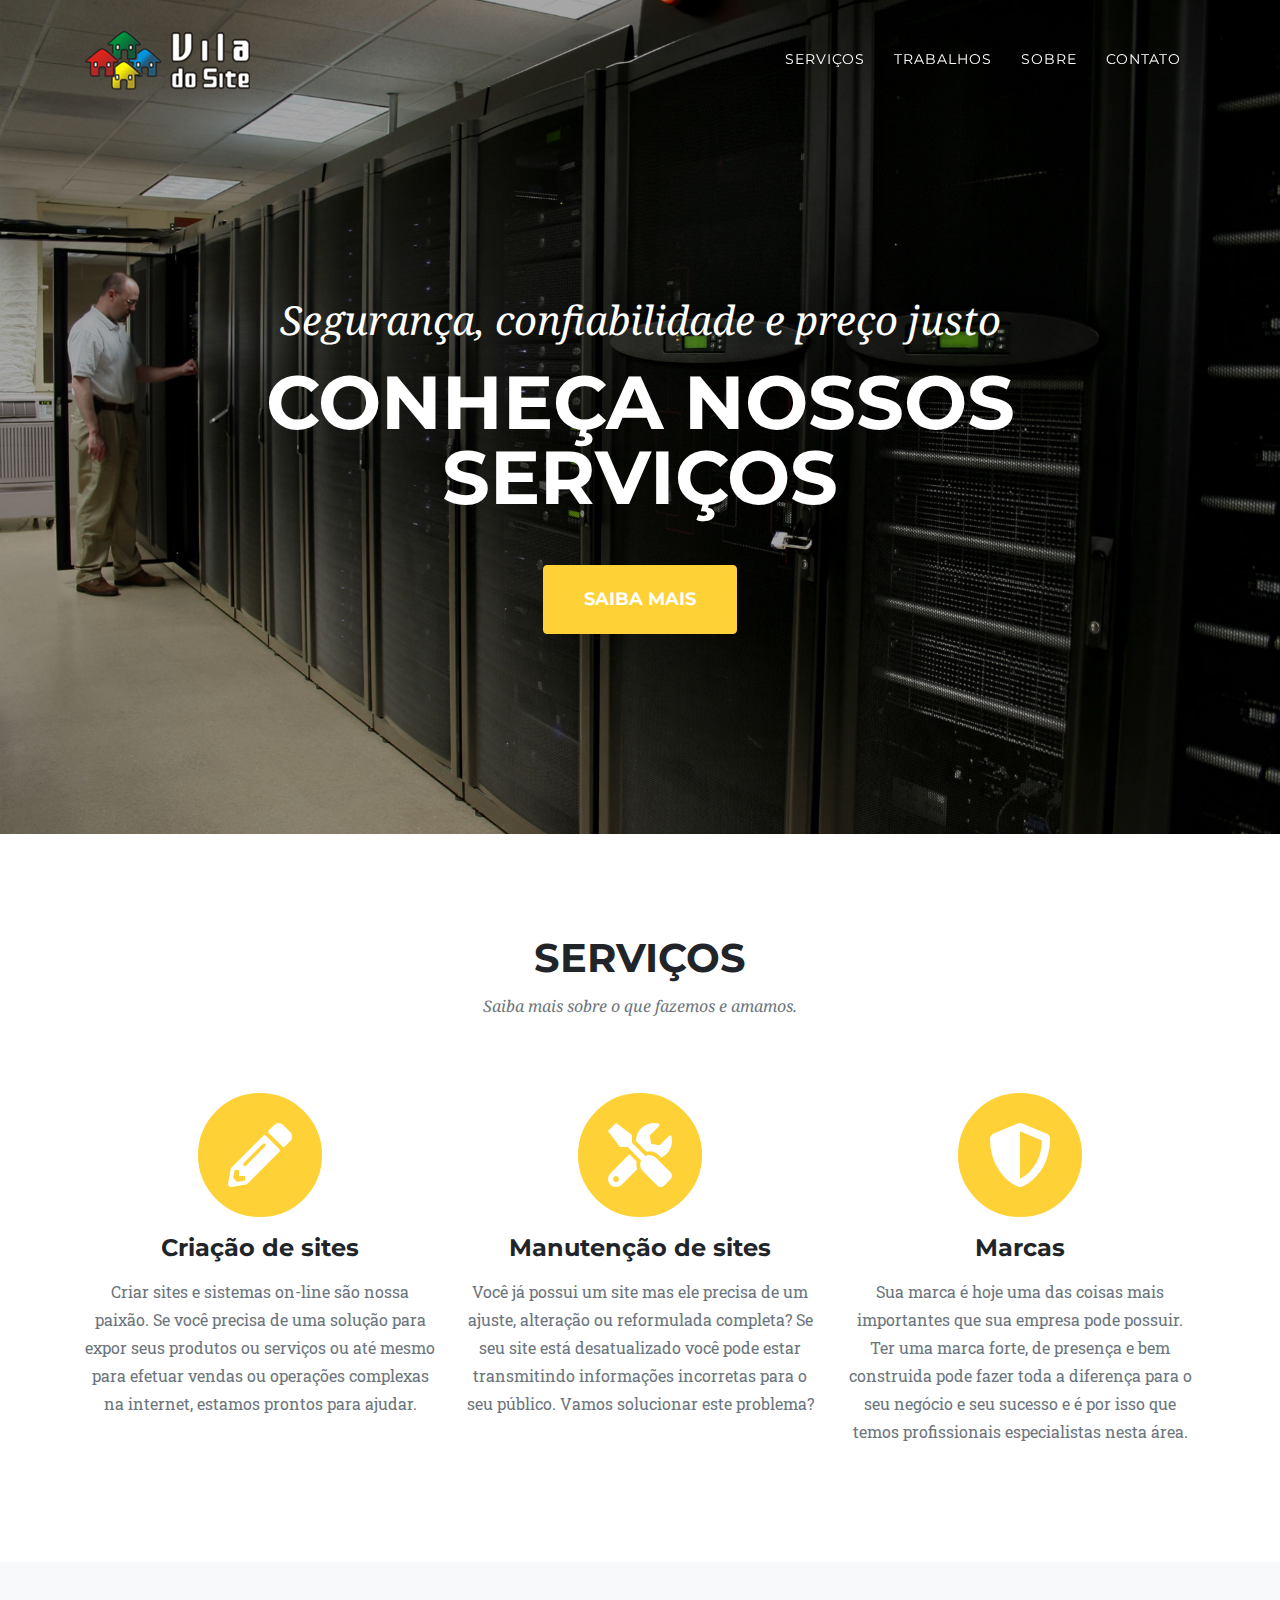
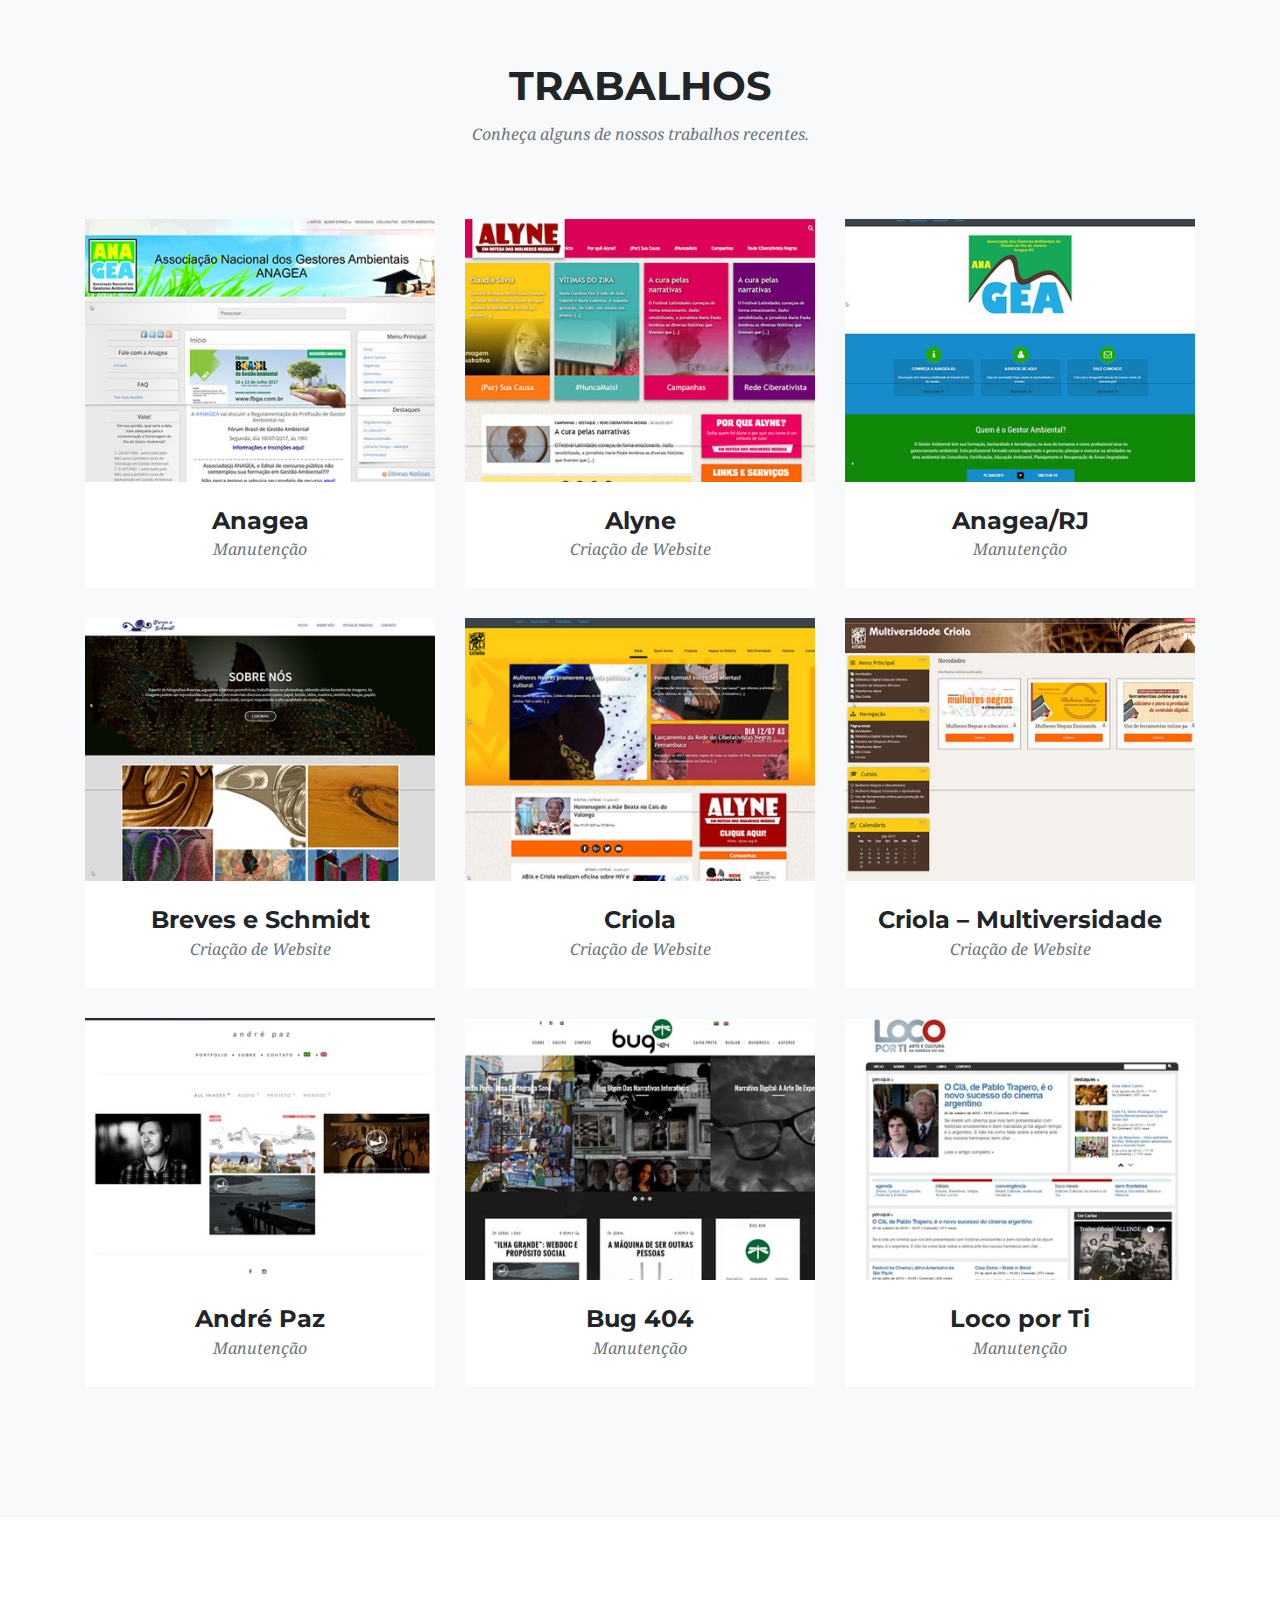
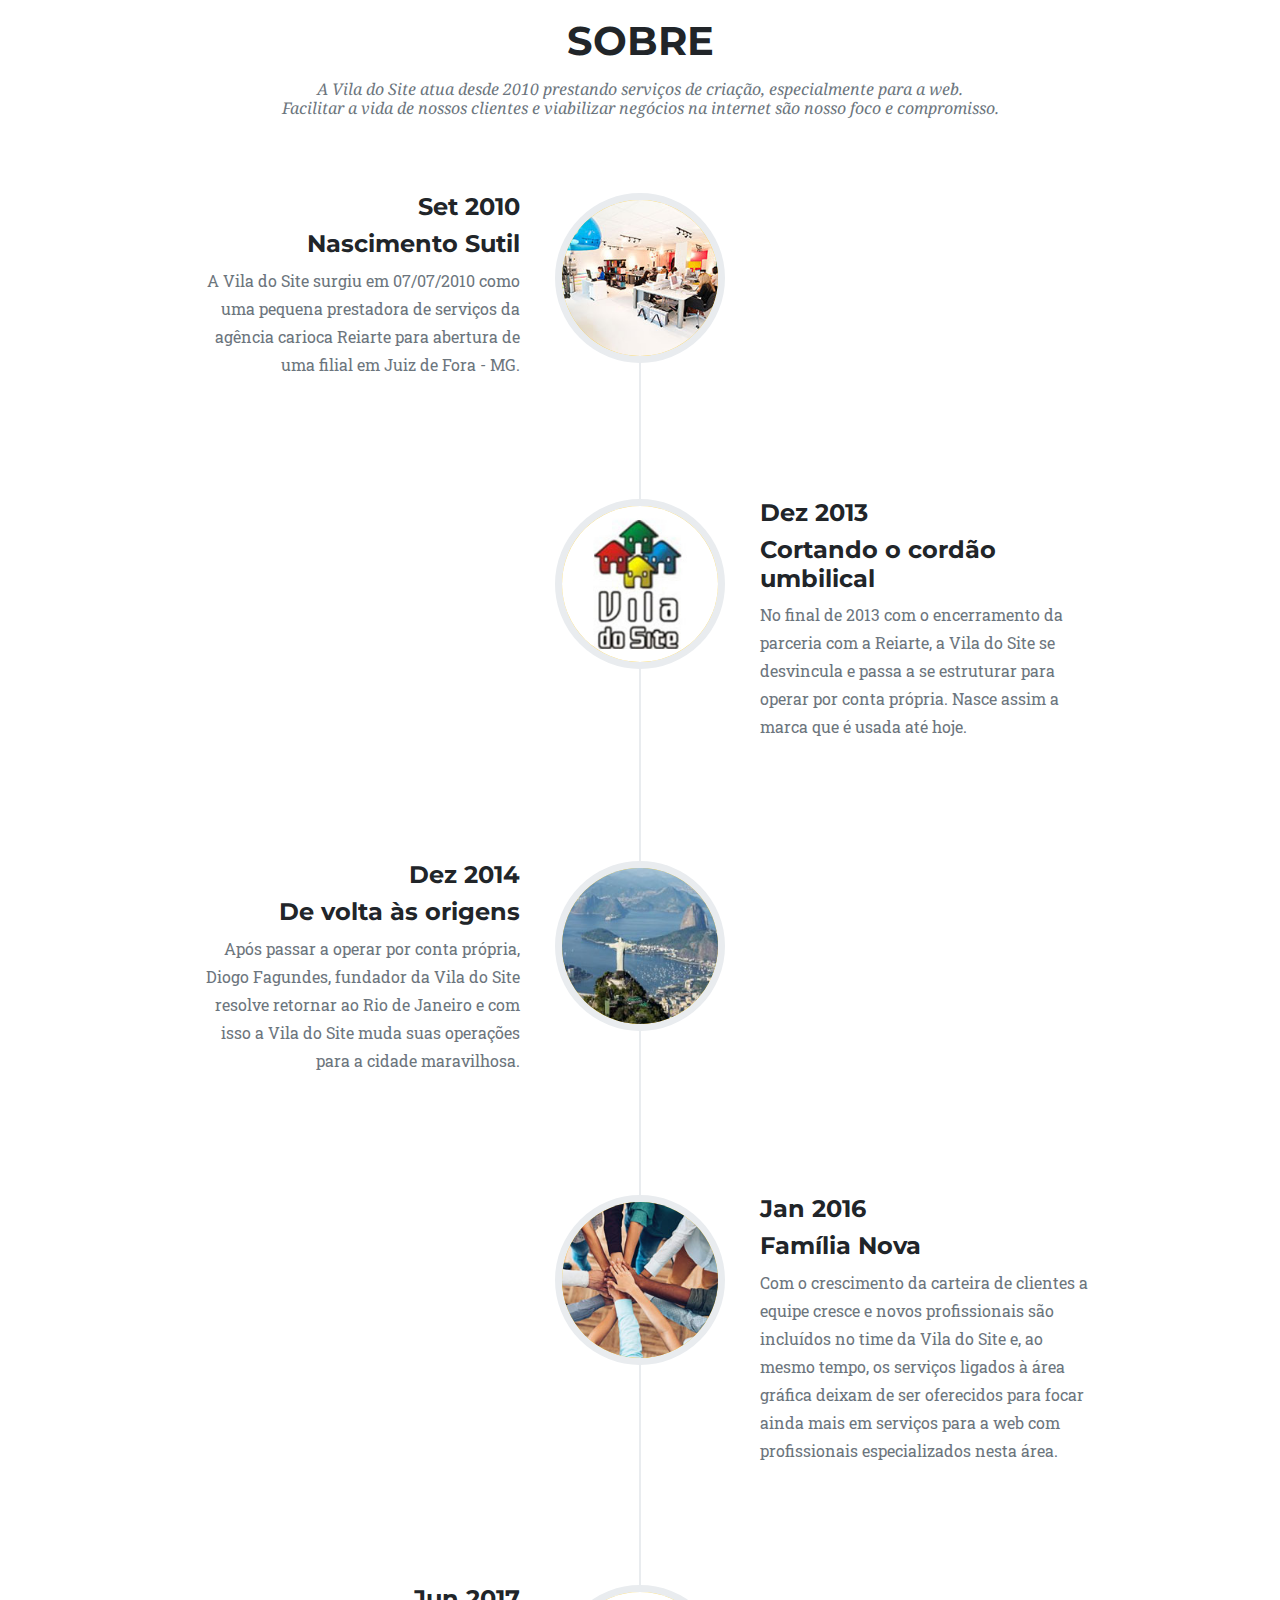
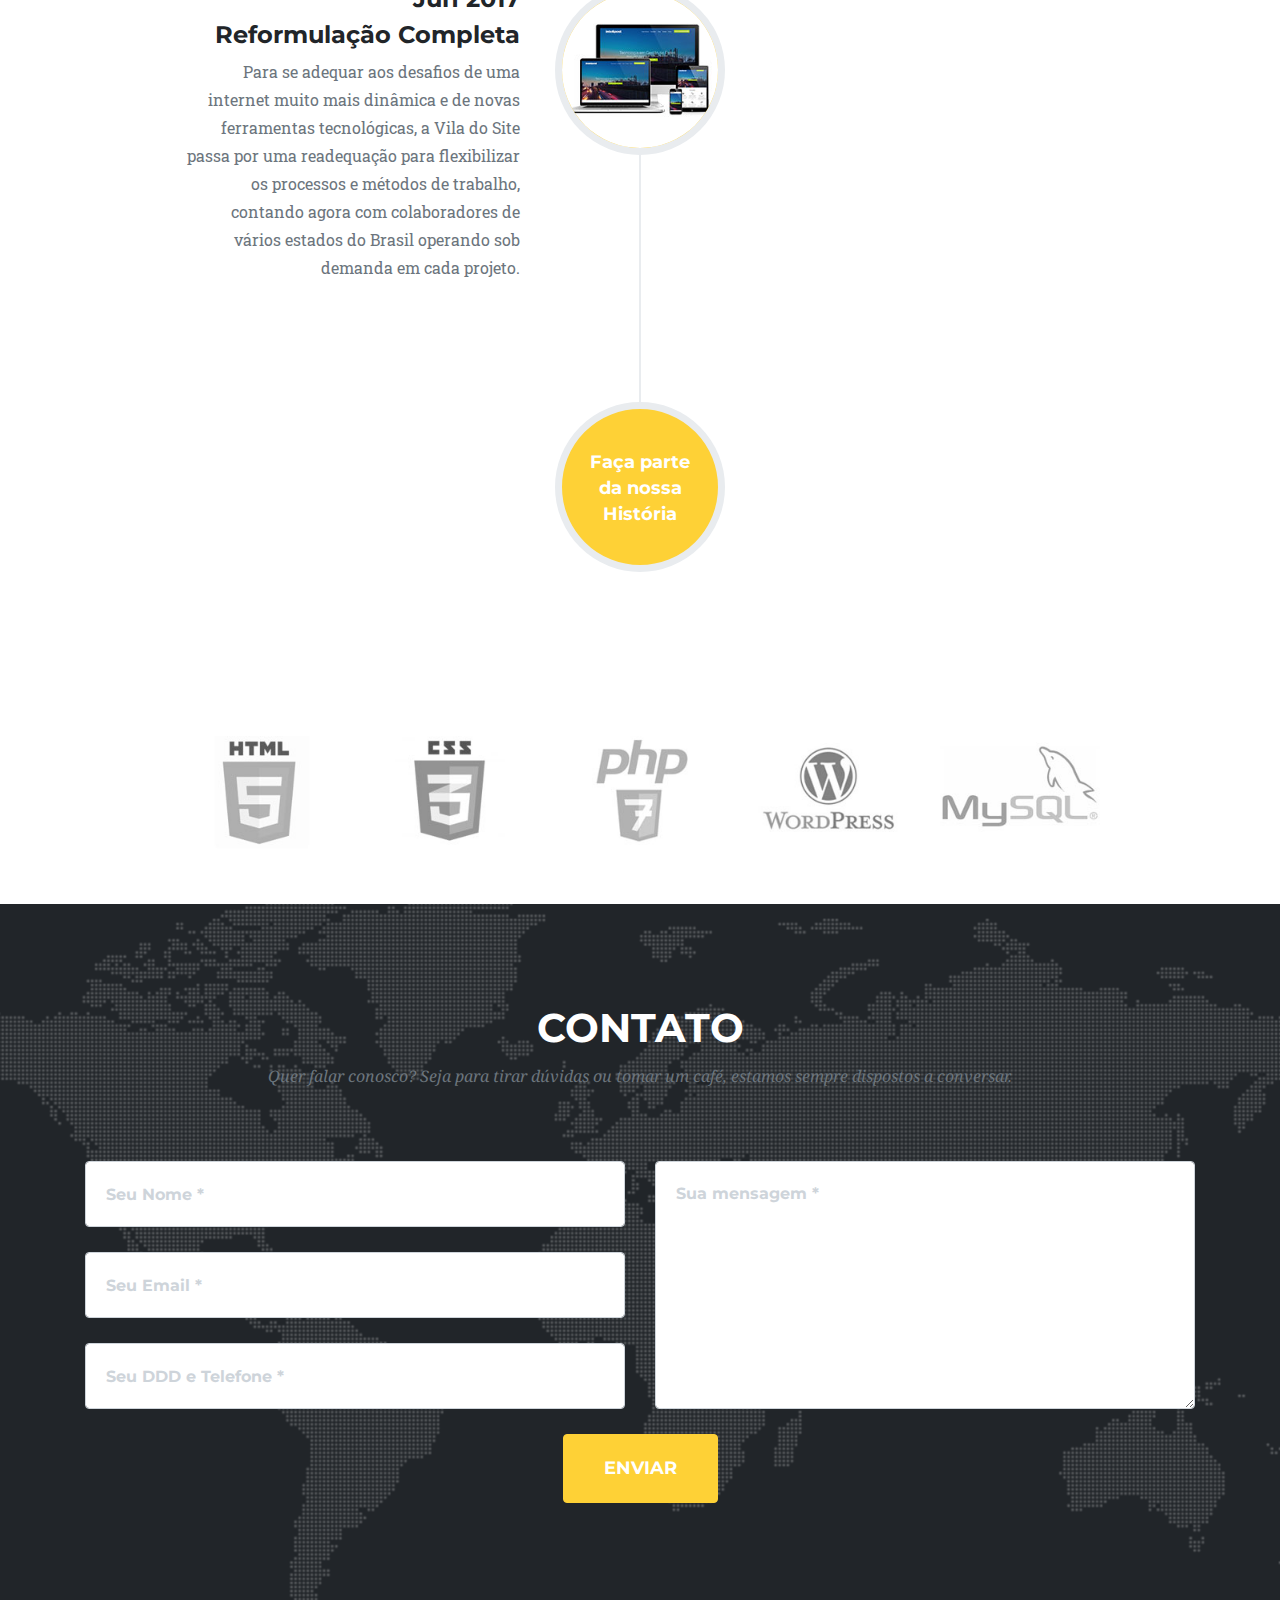
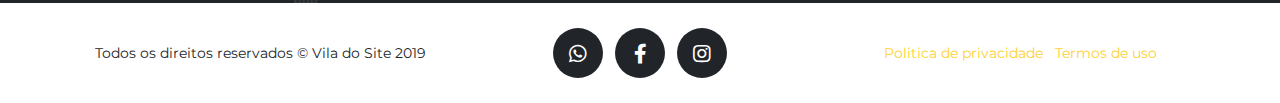
<file: index.html>
<!DOCTYPE html>
<html lang="pt-br">

<head>

  <meta charset="utf-8">
  <meta name="viewport" content="width=device-width, initial-scale=1, shrink-to-fit=no">
  <meta name="description" content="">
  <meta name="author" content="">

  <title>Vila do Site</title>

  <!-- Bootstrap core CSS -->
  <link href="vendor/bootstrap/css/bootstrap.min.css" rel="stylesheet">

  <!-- Custom fonts for this template -->
  <link href="vendor/fontawesome-free/css/all.min.css" rel="stylesheet" type="text/css">
  <link href="https://fonts.googleapis.com/css?family=Montserrat:400,700" rel="stylesheet" type="text/css">
  <link href='https://fonts.googleapis.com/css?family=Kaushan+Script' rel='stylesheet' type='text/css'>
  <link href='https://fonts.googleapis.com/css?family=Droid+Serif:400,700,400italic,700italic' rel='stylesheet' type='text/css'>
  <link href='https://fonts.googleapis.com/css?family=Roboto+Slab:400,100,300,700' rel='stylesheet' type='text/css'>

  <!-- Custom styles for this template -->
  <link href="css/agency.css" rel="stylesheet">

</head>

<body id="page-top">

  <!-- Navigation -->
  <nav class="navbar navbar-expand-lg navbar-dark fixed-top" id="mainNav">
    <div class="container">
      <a class="navbar-brand js-scroll-trigger" href="#page-top"> <img src="img/logos/logo_horiz.png" alt=""> </a>
      <button class="navbar-toggler navbar-toggler-right" type="button" data-toggle="collapse" data-target="#navbarResponsive" aria-controls="navbarResponsive" aria-expanded="false" aria-label="Toggle navigation">
        Menu
        <i class="fas fa-bars"></i>
      </button>
      <div class="collapse navbar-collapse" id="navbarResponsive">
        <ul class="navbar-nav text-uppercase ml-auto">
          <li class="nav-item">
            <a class="nav-link js-scroll-trigger" href="#services">Serviços</a>
          </li>
          <li class="nav-item">
            <a class="nav-link js-scroll-trigger" href="#portfolio">Trabalhos</a>
          </li>
          <li class="nav-item">
            <a class="nav-link js-scroll-trigger" href="#about">Sobre</a>
          </li>
          <!--
          <li class="nav-item">
            <a class="nav-link js-scroll-trigger" href="#team">Equipe</a>
          </li>
      	  -->
          <li class="nav-item">
            <a class="nav-link js-scroll-trigger" href="#contact">Contato</a>
          </li>
        </ul>
      </div>
    </div>
  </nav>

  <!-- Header -->
  <header class="masthead">
    <div class="container">
      <div class="intro-text">
        <div class="intro-lead-in">Segurança, confiabilidade e preço justo</div>
        <div class="intro-heading text-uppercase">conheça nossos serviços</div>
        <a class="btn btn-primary btn-xl text-uppercase js-scroll-trigger" href="#services">Saiba Mais</a>
      </div>
    </div>
  </header>

  <!-- Services -->
  <section class="page-section" id="services">
    <div class="container">
      <div class="row">
        <div class="col-lg-12 text-center">
          <h2 class="section-heading text-uppercase">Serviços</h2>
          <h3 class="section-subheading text-muted">Saiba mais sobre o que fazemos e amamos.</h3>
        </div>
      </div>
      <div class="row text-center">
        <div class="col-md-4">
          <span class="fa-stack fa-4x">
            <i class="fas fa-circle fa-stack-2x text-primary"></i>
            <i class="fas fa-pencil-alt fa-stack-1x fa-inverse"></i>
          </span>
          <h4 class="service-heading">Criação de sites</h4>
          <p class="text-muted">Criar sites e sistemas on-line são nossa paixão. Se você precisa de uma solução para expor seus produtos ou serviços ou até mesmo para efetuar vendas ou operações complexas na internet, estamos prontos para ajudar.</p>
        </div>
        <div class="col-md-4">
          <span class="fa-stack fa-4x">
            <i class="fas fa-circle fa-stack-2x text-primary"></i>
            <i class="fas fa-tools fa-stack-1x fa-inverse"></i>
          </span>
          <h4 class="service-heading">Manutenção de sites</h4>
          <p class="text-muted">Você já possui um site mas ele precisa de um ajuste, alteração ou reformulada completa? Se seu site está desatualizado você pode estar transmitindo informações incorretas para o seu público. Vamos solucionar este problema?</p>
        </div>
        <div class="col-md-4">
          <span class="fa-stack fa-4x">
            <i class="fas fa-circle fa-stack-2x text-primary"></i>
            <i class="fas fa-shield-alt fa-stack-1x fa-inverse"></i>
          </span>
          <h4 class="service-heading">Marcas</h4>
          <p class="text-muted">Sua marca é hoje uma das coisas mais importantes que sua empresa pode possuir. Ter uma marca forte, de presença e bem construida pode fazer toda a diferença para o seu negócio e seu sucesso e é por isso que temos profissionais especialistas nesta área.</p>
        </div>
      </div>
    </div>
  </section>

  <!-- Portfolio Grid -->
  <section class="bg-light page-section" id="portfolio">
    <div class="container">
      <div class="row">
        <div class="col-lg-12 text-center">
          <h2 class="section-heading text-uppercase">Trabalhos</h2>
          <h3 class="section-subheading text-muted">Conheça alguns de nossos trabalhos recentes.</h3>
        </div>
      </div>
      <div class="row">

        <div class="col-md-4 col-sm-6 portfolio-item">
          <a class="portfolio-link" data-toggle="modal" href="#portfolioModal1">
            <div class="portfolio-hover">
              <div class="portfolio-hover-content">
                <i class="fas fa-plus fa-3x"></i>
              </div>
            </div>
            <img class="img-fluid" src="img/portfolio/anagea-thumbnail.jpg" alt="">
          </a>
          <div class="portfolio-caption">
            <h4>Anagea</h4>
            <p class="text-muted">Manutenção</p>
          </div>
        </div>

        <div class="col-md-4 col-sm-6 portfolio-item">
          <a class="portfolio-link" data-toggle="modal" href="#portfolioModal2">
            <div class="portfolio-hover">
              <div class="portfolio-hover-content">
                <i class="fas fa-plus fa-3x"></i>
              </div>
            </div>
            <img class="img-fluid" src="img/portfolio/alyne-thumbnail.jpg" alt="">
          </a>
          <div class="portfolio-caption">
            <h4>Alyne</h4>
            <p class="text-muted">Criação de Website</p>
          </div>
        </div>

        <div class="col-md-4 col-sm-6 portfolio-item">
          <a class="portfolio-link" data-toggle="modal" href="#portfolioModal3">
            <div class="portfolio-hover">
              <div class="portfolio-hover-content">
                <i class="fas fa-plus fa-3x"></i>
              </div>
            </div>
            <img class="img-fluid" src="img/portfolio/anagearj-thumbnail.jpg" alt="">
          </a>
          <div class="portfolio-caption">
            <h4>Anagea/RJ</h4>
            <p class="text-muted">Manutenção</p>
          </div>
        </div>

        <div class="col-md-4 col-sm-6 portfolio-item">
          <a class="portfolio-link" data-toggle="modal" href="#portfolioModal4">
            <div class="portfolio-hover">
              <div class="portfolio-hover-content">
                <i class="fas fa-plus fa-3x"></i>
              </div>
            </div>
            <img class="img-fluid" src="img/portfolio/breves-thumbnail.jpg" alt="">
          </a>
          <div class="portfolio-caption">
            <h4>Breves e Schmidt</h4>
            <p class="text-muted">Criação de Website</p>
          </div>
        </div>

        <div class="col-md-4 col-sm-6 portfolio-item">
          <a class="portfolio-link" data-toggle="modal" href="#portfolioModal5">
            <div class="portfolio-hover">
              <div class="portfolio-hover-content">
                <i class="fas fa-plus fa-3x"></i>
              </div>
            </div>
            <img class="img-fluid" src="img/portfolio/criola-thumbnail.jpg" alt="">
          </a>
          <div class="portfolio-caption">
            <h4>Criola</h4>
            <p class="text-muted">Criação de Website</p>
          </div>
        </div>

        <div class="col-md-4 col-sm-6 portfolio-item">
          <a class="portfolio-link" data-toggle="modal" href="#portfolioModal6">
            <div class="portfolio-hover">
              <div class="portfolio-hover-content">
                <i class="fas fa-plus fa-3x"></i>
              </div>
            </div>
            <img class="img-fluid" src="img/portfolio/multiversidade-thumbnail.jpg" alt="">
          </a>
          <div class="portfolio-caption">
            <h4>Criola – Multiversidade</h4>
            <p class="text-muted">Criação de Website</p>
          </div>
        </div>

        <div class="col-md-4 col-sm-6 portfolio-item">
          <a class="portfolio-link" data-toggle="modal" href="#portfolioModal7">
            <div class="portfolio-hover">
              <div class="portfolio-hover-content">
                <i class="fas fa-plus fa-3x"></i>
              </div>
            </div>
            <img class="img-fluid" src="img/portfolio/andrepaz-thumbnail.jpg" alt="">
          </a>
          <div class="portfolio-caption">
            <h4>André Paz</h4>
            <p class="text-muted">Manutenção</p>
          </div>
        </div>

        <div class="col-md-4 col-sm-6 portfolio-item">
          <a class="portfolio-link" data-toggle="modal" href="#portfolioModal8">
            <div class="portfolio-hover">
              <div class="portfolio-hover-content">
                <i class="fas fa-plus fa-3x"></i>
              </div>
            </div>
            <img class="img-fluid" src="img/portfolio/bug-thumbnail.jpg" alt="">
          </a>
          <div class="portfolio-caption">
            <h4>Bug 404</h4>
            <p class="text-muted">Manutenção</p>
          </div>
        </div>

        <div class="col-md-4 col-sm-6 portfolio-item">
          <a class="portfolio-link" data-toggle="modal" href="#portfolioModal9">
            <div class="portfolio-hover">
              <div class="portfolio-hover-content">
                <i class="fas fa-plus fa-3x"></i>
              </div>
            </div>
            <img class="img-fluid" src="img/portfolio/loco-thumbnail.jpg" alt="">
          </a>
          <div class="portfolio-caption">
            <h4>Loco por Ti</h4>
            <p class="text-muted">Manutenção</p>
          </div>
        </div>

      </div>
    </div>
  </section>

  <!-- About -->
  <section class="page-section" id="about">
    <div class="container">
      <div class="row">
        <div class="col-lg-12 text-center">
          <h2 class="section-heading text-uppercase">Sobre</h2>
          <h3 class="section-subheading text-muted">A Vila do Site atua desde 2010 prestando serviços de criação, especialmente para a web.<br>Facilitar a vida de nossos clientes e viabilizar negócios na internet são nosso foco e compromisso.</h3>
        </div>
      </div>
      <div class="row">
        <div class="col-lg-12">
          <ul class="timeline">
            <li>
              <div class="timeline-image">
                <img class="rounded-circle img-fluid" src="img/about/1.jpg" alt="">
              </div>
              <div class="timeline-panel">
                <div class="timeline-heading">
                  <h4>Set 2010</h4>
                  <h4 class="subheading">Nascimento Sutil</h4>
                </div>
                <div class="timeline-body">
                  <p class="text-muted">A Vila do Site surgiu em 07/07/2010 como uma pequena prestadora de serviços da agência carioca Reiarte para abertura de uma filial em Juiz de Fora - MG.</p>
                </div>
              </div>
            </li>
            <li class="timeline-inverted">
              <div class="timeline-image">
                <img class="rounded-circle img-fluid" src="img/about/2.jpg" alt="">
              </div>
              <div class="timeline-panel">
                <div class="timeline-heading">
                  <h4>Dez 2013</h4>
                  <h4 class="subheading">Cortando o cordão umbilical</h4>
                </div>
                <div class="timeline-body">
                  <p class="text-muted">No final de 2013 com o encerramento da parceria com a Reiarte, a Vila do Site se desvincula e passa a se estruturar para operar por conta própria. Nasce assim a marca que é usada até hoje.</p>
                </div>
              </div>
            </li>
            <li>
              <div class="timeline-image">
                <img class="rounded-circle img-fluid" src="img/about/3.jpg" alt="">
              </div>
              <div class="timeline-panel">
                <div class="timeline-heading">
                  <h4>Dez 2014</h4>
                  <h4 class="subheading">De volta às origens</h4>
                </div>
                <div class="timeline-body">
                  <p class="text-muted">Após passar a operar por conta própria, Diogo Fagundes, fundador da Vila do Site resolve retornar ao Rio de Janeiro e com isso a Vila do Site muda suas operações para a cidade maravilhosa.</p>
                </div>
              </div>
            </li>
            <li class="timeline-inverted">
              <div class="timeline-image">
                <img class="rounded-circle img-fluid" src="img/about/4.jpg" alt="">
              </div>
              <div class="timeline-panel">
                <div class="timeline-heading">
                  <h4>Jan 2016</h4>
                  <h4 class="subheading">Família Nova</h4>
                </div>
                <div class="timeline-body">
                  <p class="text-muted">Com o crescimento da carteira de clientes a equipe cresce e novos profissionais são incluídos no time da Vila do Site e, ao mesmo tempo, os serviços ligados à área gráfica deixam de ser oferecidos para focar ainda mais em serviços para a web com profissionais especializados nesta área.</p>
                </div>
              </div>
            </li>
            <li>
              <div class="timeline-image">
                <img class="rounded-circle img-fluid" src="img/about/5.jpg" alt="">
              </div>
              <div class="timeline-panel">
                <div class="timeline-heading">
                  <h4>Jun 2017</h4>
                  <h4 class="subheading">Reformulação Completa</h4>
                </div>
                <div class="timeline-body">
                  <p class="text-muted">Para se adequar aos desafios de uma internet muito mais dinâmica e de novas ferramentas tecnológicas, a Vila do Site passa por uma readequação para flexibilizar os processos e métodos de trabalho, contando agora com colaboradores de vários estados do Brasil operando sob demanda em cada projeto.</p>
                </div>
              </div>
            </li>
            <li class="timeline-inverted">
              <div class="timeline-image">
                <h4>Faça parte
                  <br>da nossa
                  <br>História</h4>
              </div>
            </li>
          </ul>
        </div>
      </div>
    </div>
  </section>

  <!-- Team 
  <section class="bg-light page-section" id="team">
    <div class="container">
      <div class="row">
        <div class="col-lg-12 text-center">
          <h2 class="section-heading text-uppercase">Our Amazing Team</h2>
          <h3 class="section-subheading text-muted">Lorem ipsum dolor sit amet consectetur.</h3>
        </div>
      </div>
      <div class="row">
        <div class="col-sm-4">
          <div class="team-member">
            <img class="mx-auto rounded-circle" src="img/team/1.jpg" alt="">
            <h4>Kay Garland</h4>
            <p class="text-muted">Lead Designer</p>
            <ul class="list-inline social-buttons">
              <li class="list-inline-item">
                <a href="#">
                  <i class="fab fa-twitter"></i>
                </a>
              </li>
              <li class="list-inline-item">
                <a href="#">
                  <i class="fab fa-facebook-f"></i>
                </a>
              </li>
              <li class="list-inline-item">
                <a href="#">
                  <i class="fab fa-linkedin-in"></i>
                </a>
              </li>
            </ul>
          </div>
        </div>
        <div class="col-sm-4">
          <div class="team-member">
            <img class="mx-auto rounded-circle" src="img/team/2.jpg" alt="">
            <h4>Larry Parker</h4>
            <p class="text-muted">Lead Marketer</p>
            <ul class="list-inline social-buttons">
              <li class="list-inline-item">
                <a href="#">
                  <i class="fab fa-twitter"></i>
                </a>
              </li>
              <li class="list-inline-item">
                <a href="#">
                  <i class="fab fa-facebook-f"></i>
                </a>
              </li>
              <li class="list-inline-item">
                <a href="#">
                  <i class="fab fa-linkedin-in"></i>
                </a>
              </li>
            </ul>
          </div>
        </div>
        <div class="col-sm-4">
          <div class="team-member">
            <img class="mx-auto rounded-circle" src="img/team/3.jpg" alt="">
            <h4>Diana Pertersen</h4>
            <p class="text-muted">Lead Developer</p>
            <ul class="list-inline social-buttons">
              <li class="list-inline-item">
                <a href="#">
                  <i class="fab fa-twitter"></i>
                </a>
              </li>
              <li class="list-inline-item">
                <a href="#">
                  <i class="fab fa-facebook-f"></i>
                </a>
              </li>
              <li class="list-inline-item">
                <a href="#">
                  <i class="fab fa-linkedin-in"></i>
                </a>
              </li>
            </ul>
          </div>
        </div>
      </div>
      <div class="row">
        <div class="col-lg-8 mx-auto text-center">
          <p class="large text-muted">Lorem ipsum dolor sit amet, consectetur adipisicing elit. Aut eaque, laboriosam veritatis, quos non quis ad perspiciatis, totam corporis ea, alias ut unde.</p>
        </div>
      </div>
    </div>
  </section>
  -->

  <!-- Clients -->
  <section class="py-5">
    <div class="container">
      <div class="row justify-content-center">
        <div class="col-md-2 col-sm-6">
          <a href="#">
            <img class="img-fluid d-block mx-auto" src="img/logos/html.jpg" alt="">
          </a>
        </div>
        <div class="col-md-2 col-sm-6">
          <a href="#">
            <img class="img-fluid d-block mx-auto" src="img/logos/css.jpg" alt="">
          </a>
        </div>
        <div class="col-md-2 col-sm-6">
          <a href="#">
            <img class="img-fluid d-block mx-auto" src="img/logos/php7.jpg" alt="">
          </a>
        </div>
        <div class="col-md-2 col-sm-6">
          <a href="#">
            <img class="img-fluid d-block mx-auto" src="img/logos/wordpress.jpg" alt="">
          </a>
        </div>
        <div class="col-md-2 col-sm-6">
          <a href="#">
            <img class="img-fluid d-block mx-auto" src="img/logos/mysql.jpg" alt="">
          </a>
        </div>
      </div>
    </div>
  </section>

  <!-- Contact -->
  <section class="page-section" id="contact">
    <div class="container">
      <div class="row">
        <div class="col-lg-12 text-center">
          <h2 class="section-heading text-uppercase">Contato</h2>
          <h3 class="section-subheading text-muted">Quer falar conosco? Seja para tirar dúvidas ou tomar um café, estamos sempre dispostos a conversar.</h3>
        </div>
      </div>
      <div class="row">
        <div class="col-lg-12">
          <form id="contactForm" name="sentMessage" novalidate="novalidate">
            <div class="row">
              <div class="col-md-6">
                <div class="form-group">
                  <input class="form-control" id="name" type="text" placeholder="Seu Nome *" required="required" data-validation-required-message="Digite seu nome.">
                  <p class="help-block text-danger"></p>
                </div>
                <div class="form-group">
                  <input class="form-control" id="email" type="email" placeholder="Seu Email *" required="required" data-validation-required-message="Entre com seu endereço de E-mail.">
                  <p class="help-block text-danger"></p>
                </div>
                <div class="form-group">
                  <input class="form-control" id="phone" type="tel" placeholder="Seu DDD e Telefone *" required="required" data-validation-required-message="Entre com seu ddd e telefone.">
                  <p class="help-block text-danger"></p>
                </div>
              </div>
              <div class="col-md-6">
                <div class="form-group">
                  <textarea class="form-control" id="message" placeholder="Sua mensagem *" required="required" data-validation-required-message="Digite sua mensagem."></textarea>
                  <p class="help-block text-danger"></p>
                </div>
              </div>
              <div class="clearfix"></div>
              <div class="col-lg-12 text-center">
                <div id="success"></div>
                <button id="sendMessageButton" class="btn btn-primary btn-xl text-uppercase" type="submit">Enviar</button>
              </div>
            </div>
          </form>
        </div>
      </div>
    </div>
  </section>

  <!-- Footer -->
  <footer class="footer">
    <div class="container">
      <div class="row align-items-center">
        <div class="col-md-4">
          <span class="copyright">Todos os direitos reservados &copy; Vila do Site 2019</span>
        </div>
        <div class="col-md-4">
          <ul class="list-inline social-buttons">
            <li class="list-inline-item">
              <a href="https://wa.me/5521982481706?text=Ol%C3%A1%2C%20gostaria%20de%20contactar%20a%20Vila%20do%20Site.%20%F0%9F%99%82%F0%9F%91%8D" target="_blank">
                <i class="fab fa-whatsapp"></i>
              </a>
            </li>
            <li class="list-inline-item">
              <a href="https://www.facebook.com/viladosite/" target="_blank">
                <i class="fab fa-facebook-f"></i>
              </a>
            </li>
            <li class="list-inline-item">
              <a href="https://www.instagram.com/viladosite/" target="_blank">
                <i class="fab fa-instagram"></i>
              </a>
            </li>
          </ul>
        </div>
        <div class="col-md-4">
          <ul class="list-inline quicklinks">
            <li class="list-inline-item">
              <a href="#">Politica de privacidade</a>
            </li>
            <li class="list-inline-item">
              <a href="#">Termos de uso</a>
            </li>
          </ul>
        </div>
      </div>
    </div>
  </footer>

  <!-- Portfolio Modals -->

  <!-- Modal 1 -->
  <div class="portfolio-modal modal fade" id="portfolioModal1" tabindex="-1" role="dialog" aria-hidden="true">
    <div class="modal-dialog">
      <div class="modal-content">
        <div class="close-modal" data-dismiss="modal">
          <div class="lr">
            <div class="rl"></div>
          </div>
        </div>
        <div class="container">
          <div class="row">
            <div class="col-lg-8 mx-auto">
              <div class="modal-body">
                <!-- Project Details Go Here -->
                <h2 class="text-uppercase">ANAGEA</h2>
                <p class="item-intro text-muted">Manutenção</p>
                <img class="img-fluid d-block mx-auto" src="img/portfolio/anagea-full.jpg" alt="">
                <p>
                A equipe da ANAGEA (Associação Nacional dos Gestores Ambientais) procurou a Vila do Site após ter problemas com sobrecargas em seu antigo servidor. As sobrecargas eram frequentes e graves a ponto de tornar todo o site indisponível chegando a ficar fora do ar por dias.
                </p>
                <p>
                Por se tratar de um site que agrega visitas de Associados de todo o Brasil e que tem divulgação inclusive em redes sociais, a indisponibilidade do site traz prejuízos à Associação, sendo de fundamental importância a estabilidade do site.
                </p>
                <p>
                Tendo isso em vista a Vila do Site faz varreduras periódicas e monitora a operação e consumo de recursos do site para garantir que o mesmo não tenha problemas de sobrecarga e que, caso aconteça, sejam tomadas as devidas medidas para balancear seu peso de maneira a mante-lo funcional.
                </p>
                <p>
                Alem destas medidas foram tomadas também algumas medidas de segurança para garantir a estabilidade em caso de ataques de negação de serviço que visam sobrecarregar ainda mais os servidores para torna-los indisponíveis.
                </p>
                <p>
                Por se tratar de um site que foi confeccionado por outra empresa foram utilizados diversos plugins e recursos que muitas vezes pesam no carregamento, fazendo com que o anagea.org.br seja um site relativamente pesado e com uma necessidade especial quanto à segurança, por isso a Vila do Site verificou uma série de quesitos de estabilidade e segurança para garantir que fosse viável mante-lo sem comprometer a infra-estrutura de nossos servidores e monitora constantemente suas atualizações e consumo de recursos.</p>
                <ul class="list-inline">
                  <li>Data: 2017</li>
                  <li>Cliente: Anagea</li>
                  <li>Serviço: Manutenção</li>
                </ul>
                <button class="btn btn-primary" data-dismiss="modal" type="button">
                  <i class="fas fa-times"></i>
                  Fechar</button>
              </div>
            </div>
          </div>
        </div>
      </div>
    </div>
  </div>

  <!-- Modal 2 -->
  <div class="portfolio-modal modal fade" id="portfolioModal2" tabindex="-1" role="dialog" aria-hidden="true">
    <div class="modal-dialog">
      <div class="modal-content">
        <div class="close-modal" data-dismiss="modal">
          <div class="lr">
            <div class="rl"></div>
          </div>
        </div>
        <div class="container">
          <div class="row">
            <div class="col-lg-8 mx-auto">
              <div class="modal-body">
                <!-- Project Details Go Here -->
                <h2 class="text-uppercase">Alyne</h2>
                <p class="item-intro text-muted">Criação de Website</p>
                <img class="img-fluid d-block mx-auto" src="img/portfolio/alyne-full.jpg" alt="">
                <p>
                A Jardim Digital (www.jardimdigital.com.br) trabalhou em parceria com a Vila do Site para reformular todo o visual do site alyne.org.br alem de incluir e aperfeiçoar recursos no antigo site.</p>
                <p>
                  Um dos recursos que foi aperfeiçoado foi o de recebimento de denúncias. O site alyne.org.br conta com uma área para denúncias de violência contra a mulher e este sistema foi aperfeiçoado para que possa ter mais fluidez e facilidade no envio das denúncias inclusive a partir de dispositivos móveis.
                </p>
                <p>
                  Foi incluída uma área de “classificados” na qual o site oferece a possibilidade da comunidade anunciar serviços e produtos locais para que figurem no site. Este recurso utiliza a tecnologia do Google Drive aliada a uma integração desenvolvida pela Jardim Digital para obtenção da localização do visitante, possibilitando assim que se exiba apenas os serviços e produtos relativos ao local na qual o visitante se encontra.
                </p>
                <p>
                  Para este site a Vila do Site criou alguns plugins exclusivos de maneira a exibir corretamente as ferramentas como os classificados, as denúncias e até mesmo as chamadas do site.
                </p>
                <p>
                  Este website funciona sob a plataforma wordpress e conta com diversos plugins que foram personalizados, modificados e alguns até criados sob medida para atender a demanda do cliente e obter o visual desejado.
                </p>

                <ul class="list-inline">
                  <li>Date: 2017</li>
                  <li>Client: Alyne</li>
                  <li>Category: Criação de Website</li>
                </ul>
                <button class="btn btn-primary" data-dismiss="modal" type="button">
                  <i class="fas fa-times"></i>
                  Fechar</button>
              </div>
            </div>
          </div>
        </div>
      </div>
    </div>
  </div>

  <!-- Modal 3 -->
  <div class="portfolio-modal modal fade" id="portfolioModal3" tabindex="-1" role="dialog" aria-hidden="true">
    <div class="modal-dialog">
      <div class="modal-content">
        <div class="close-modal" data-dismiss="modal">
          <div class="lr">
            <div class="rl"></div>
          </div>
        </div>
        <div class="container">
          <div class="row">
            <div class="col-lg-8 mx-auto">
              <div class="modal-body">
                <!-- Project Details Go Here -->
                <h2 class="text-uppercase">ANAGEA-RJ</h2>
                <p class="item-intro text-muted">Manutenção</p>
                <img class="img-fluid d-block mx-auto" src="img/portfolio/anagearj-full.jpg" alt="">
                <p>O site anagea-rj.org.br é ligado a Associação dos Gestores Ambientais do Estado do Rio de Janeiro e nos procurou inicialmente devido a um problema que seu site enfrentava de sobrecarga em seu antigo servidor.</p>
                <p>
                  Alem dos problemas de sobrecarga, o site sofria ataques com certa frequencia, causando uma sobrecarga ainda maior nos servidores e resultando em indisponibilidade frequente do site e até mesmo a indisponibilidade total do site e seus recursos (como e-mails por exemplo) por dias.
                </p>
                <p>
                  Após um um trabalho extensivo de rastreamento das possíveis causas da sobrecarga permanente do site e varredura por vulnerabilidades conhecidas, o site foi aperfeiçoado e limpo para que oferecesse menos recursos, tecnologias e plugins que pudessem vir a pesar no servidor alem de ter alguns de seus sistemas de segurança e proteção aperfeiçoados para evitar ataques de sobrecarga.
                </p>
                <p>
                  Por fim o site teve ainda um sistema de acompanhamento dos associados instalado para que fosse possível que seus funcionários gerenciem e visualizem todas as informações de seus associados diretamente pelo painel de administração do site.
                </p>
                <p>
                  O anagea-rj.org.br conta com o wordpress e mais uma série de plugins de segurança, comercio eletrônico e gerenciamento de bancos de dados e teve seu visual inicial mantido inalterado pela Vila do Site.
                </p>

                <ul class="list-inline">
                  <li>Date: January 2017</li>
                  <li>Client: Anagea</li>
                  <li>Category: Manutenção</li>
                </ul>
                <button class="btn btn-primary" data-dismiss="modal" type="button">
                  <i class="fas fa-times"></i>
                  Fechar</button>
              </div>
            </div>
          </div>
        </div>
      </div>
    </div>
  </div>

  <!-- Modal 4 -->
  <div class="portfolio-modal modal fade" id="portfolioModal4" tabindex="-1" role="dialog" aria-hidden="true">
    <div class="modal-dialog">
      <div class="modal-content">
        <div class="close-modal" data-dismiss="modal">
          <div class="lr">
            <div class="rl"></div>
          </div>
        </div>
        <div class="container">
          <div class="row">
            <div class="col-lg-8 mx-auto">
              <div class="modal-body">
                <!-- Project Details Go Here -->
                <h2 class="text-uppercase">Breves e Schmidt</h2>
                <p class="item-intro text-muted">Criação de Website</p>
                <img class="img-fluid d-block mx-auto" src="img/portfolio/breves-full.jpg" alt="">
                <p>As artistas Cecília Schmidt e Claudia Breves são as responsáveis pelo site  breveseschmidt.com.br que tem como finalidade principal apresentar um pouco de seu trabalho e direcionar os visitantes interessados em adquirir suas obras aos sites na qual é possível comprar versões digitais e até impressas das obras.</p>
                <p>
                  O site em sí foi criado utilizando wordpress e alguns plugins específicos para a exibição de imagens e recursos visuais mas o grande trabalho relacionado a este serviço foi o de busca, gerenciamento e manutenção das contas dos serviços de vendas de imagens.
                </p>
                <p>
                  Os sites na qual as imagens são vendidas tem seus perfis gerenciados pela Vila do Site e toda a operação de inclusão, manutenção e gerenciamento das obras nestes sites é feita pela nossa equipe de maneira que nosso cliente (As artistas Cecília Schmidt e Claudia Breves) precisam se preocupar apenas em nos fornecer o material que desejam veicular em seu site e nos sites de vendas de imagens e nossa equipe faz todo o resto do trabalho.
                </p>

                <ul class="list-inline">
                  <li>Date: 2017</li>
                  <li>Client: Breves e Schmidt</li>
                  <li>Category: Criação de Website</li>
                </ul>
                <button class="btn btn-primary" data-dismiss="modal" type="button">
                  <i class="fas fa-times"></i>
                  Fechar</button>
              </div>
            </div>
          </div>
        </div>
      </div>
    </div>
  </div>

  <!-- Modal 5 -->
  <div class="portfolio-modal modal fade" id="portfolioModal5" tabindex="-1" role="dialog" aria-hidden="true">
    <div class="modal-dialog">
      <div class="modal-content">
        <div class="close-modal" data-dismiss="modal">
          <div class="lr">
            <div class="rl"></div>
          </div>
        </div>
        <div class="container">
          <div class="row">
            <div class="col-lg-8 mx-auto">
              <div class="modal-body">
                <!-- Project Details Go Here -->
                <h2 class="text-uppercase">Criola</h2>
                <p class="item-intro text-muted">Criação de Website</p>
                <img class="img-fluid d-block mx-auto" src="img/portfolio/criola-full.jpg" alt="">
                <p>A equipe do site criola.org.br procurou a Jardim Digital (www.jardimdigital.com.br) que trabalhou em parceria com a Vila do Site para reformular todo o layout do site.</p>
                <p>
                  O novo layout (totalmente diferente do antigo) funciona sob uma instalação do wordpress e teve uma série de recursos incluidos e até mesmo criados em forma de plugins personalizados do wordpress exclusivamente para este site.
                </p>
                <p>
                  O criola.org.br conta com áreas do site na qual os usuários podem enviar seus próprios conteúdos e estes conteúdos, após moderados, podem passar a figurar no site. Para tal recurso foram editados e criados plugins específicos para esta função, adicionando o recurso mas mantendo a facilidade na atualização e manutenção diretamente pela equipe do site.
                </p>
                <p>
                  O site conta ainda com a tecnologia do Material Design do Google que assegura uma correta responsividade para abrir em diversos tipos de dispositivos de maneira correta.
                </p>

                <ul class="list-inline">
                  <li>Date: 2017</li>
                  <li>Client: Criola</li>
                  <li>Category: Criação de Website</li>
                </ul>
                <button class="btn btn-primary" data-dismiss="modal" type="button">
                  <i class="fas fa-times"></i>
                  Fechar</button>
              </div>
            </div>
          </div>
        </div>
      </div>
    </div>
  </div>

  <!-- Modal 6 -->
  <div class="portfolio-modal modal fade" id="portfolioModal6" tabindex="-1" role="dialog" aria-hidden="true">
    <div class="modal-dialog">
      <div class="modal-content">
        <div class="close-modal" data-dismiss="modal">
          <div class="lr">
            <div class="rl"></div>
          </div>
        </div>
        <div class="container">
          <div class="row">
            <div class="col-lg-8 mx-auto">
              <div class="modal-body">
                <!-- Project Details Go Here -->
                <h2 class="text-uppercase">Criola – Multiversidade</h2>
                <p class="item-intro text-muted">Criação de Website</p>
                <img class="img-fluid d-block mx-auto" src="img/portfolio/multiversidade-full.jpg" alt="">
                <p>O multiversidade é um portal específico vinculado ao site criola.org.br e que tem como objetivo ajudar na formação e instrução dos temas relacionados ao criola.org.br. Suas criadoras procuraram a Jardim Digital (www.jardimdigital.com.br) que trabalhou em parceria com a Vila do Site para reformular todo o site.</p>
                <p>
                  Tanto o criola quanto o multiversidade tiveram seus sites reformulados totalmente em termos de visual e alguns itens estruturais tambem foram alterados. O multiversidade roda sob a plataforma de código aberto Moodle, ideal para sistemas de ensino a distância e teve o layout especificamente adaptado para esta ferramenta.
                </p>
                <p>
                  O layout baseado em um template previamente selecionado conta com recursos de responsividade para diversos tipos de dispositivos para facilitar o estudo dos assuntos e lições listadas no site em qualquer local e a qualquer hora. Alem disso, o layout conta tambem com recursos de cache avançados para balancear o peso característico do Moodle no servidor.
                </p>
                <p>
                  Este trabalho contou com a participação de alguns profissionais especialistas na plataforma Moodle para garantir que o layout personalizado não oferecesse nenhum problema ou desconfigurasse a plataforma.
                </p>

                <ul class="list-inline">
                  <li>Date: 2017</li>
                  <li>Client: Criola</li>
                  <li>Category: Criação de Website</li>
                </ul>
                <button class="btn btn-primary" data-dismiss="modal" type="button">
                  <i class="fas fa-times"></i>
                  Fechar</button>
              </div>
            </div>
          </div>
        </div>
      </div>
    </div>
  </div>

  <!-- Modal 7 -->
  <div class="portfolio-modal modal fade" id="portfolioModal7" tabindex="-1" role="dialog" aria-hidden="true">
    <div class="modal-dialog">
      <div class="modal-content">
        <div class="close-modal" data-dismiss="modal">
          <div class="lr">
            <div class="rl"></div>
          </div>
        </div>
        <div class="container">
          <div class="row">
            <div class="col-lg-8 mx-auto">
              <div class="modal-body">
                <!-- Project Details Go Here -->
                <h2 class="text-uppercase">André Paz</h2>
                <p class="item-intro text-muted">Manutenção</p>
                <img class="img-fluid d-block mx-auto" src="img/portfolio/andrepaz-full.jpg" alt="">
                <p>André Paz nos contactou trazendo um site completamente diferente do que ele tem agora, isto porque o serviço contratado foi o de manutenção do site e inclusão de um novo tema visual para o seu site em wordpress, o que incluia a troca de template, instalação e ajuste de plugins e subsequente configuração de todo o novo ambiente.</p>
                <p>
                  Alem da instalação do template e de uma série de novos plugins foi tambem efetuada uma nova instalação do wordpress para substituir a antiga sem que fosse necessário desativar seu antigo site.
                </p>
                <p>
                  O novo site conta com o sistema de tradução propiciado pelo plugin WPML que foi totalmente configurado de acordo com as necessidades do cliente neste caso.
                </p>
                
                <ul class="list-inline">
                  <li>Date: 2016</li>
                  <li>Client: André Paz</li>
                  <li>Category: Manutenção</li>
                </ul>
                <button class="btn btn-primary" data-dismiss="modal" type="button">
                  <i class="fas fa-times"></i>
                  Fechar</button>
              </div>
            </div>
          </div>
        </div>
      </div>
    </div>
  </div>
  
  <!-- Modal 8 -->
  <div class="portfolio-modal modal fade" id="portfolioModal8" tabindex="-1" role="dialog" aria-hidden="true">
    <div class="modal-dialog">
      <div class="modal-content">
        <div class="close-modal" data-dismiss="modal">
          <div class="lr">
            <div class="rl"></div>
          </div>
        </div>
        <div class="container">
          <div class="row">
            <div class="col-lg-8 mx-auto">
              <div class="modal-body">
                <!-- Project Details Go Here -->
                <h2 class="text-uppercase">Portal BUG 404</h2>
                <p class="item-intro text-muted">Manutenção</p>
                <img class="img-fluid d-block mx-auto" src="img/portfolio/bug-full.jpg" alt="">
                <p>O Portal Bug404 apresenta um projeto fantástico e possui um visual interessante e bastante original. Foi trazido até nós já pronto porem com uma instalação totalmente descentralizada que acabou por causar problemas a longo prazo para seus criadores.</p>
                <p>
                  O portal contava com uma instalação multisite do wordpress, o que viabilizava a utilização de subsites dentro do site principal mas em troca, acaba por tornar a estrutura do site mais complexa e segmentada. Por conta desta instalação multisite o Portal Bug404 tem uma administração um pouco mais confusa que uma instalação padrão de wordpress e precisou de alguns ajustes de configuração para que pudesse ser operado, atualizado e mantido sem problemas por seus autores.
                </p>
                <p>A atualização de plugins e a manutenção e limpeza dos arquivos do site foram um episódio à parte, uma vez que exigiram a criação de um relatório de uso e consumo de espaço para os autores verificarem quais os arquivos e áreas do site estavam sendo mantidas sem que houvesse necessidade por obsolescência ou desuso.</p>
                <p>
                  Após um trabalho detalhado de mapeamento do que era desnecessário, foi possível limpar os arquivos excedentes e manter o site mais leve, alem de organiza-lo melhor nas suas respectivas pastas dentro do servidor para um melhor desempenho.
                </p>
                
                <ul class="list-inline">
                  <li>Date: 2016</li>
                  <li>Client: Portal Bug 404</li>
                  <li>Category: Manutenção</li>
                </ul>
                <button class="btn btn-primary" data-dismiss="modal" type="button">
                  <i class="fas fa-times"></i>
                  Fechar</button>
              </div>
            </div>
          </div>
        </div>
      </div>
    </div>
  </div>

  <!-- Modal 9 -->
  <div class="portfolio-modal modal fade" id="portfolioModal9" tabindex="-1" role="dialog" aria-hidden="true">
    <div class="modal-dialog">
      <div class="modal-content">
        <div class="close-modal" data-dismiss="modal">
          <div class="lr">
            <div class="rl"></div>
          </div>
        </div>
        <div class="container">
          <div class="row">
            <div class="col-lg-8 mx-auto">
              <div class="modal-body">
                <!-- Project Details Go Here -->
                <h2 class="text-uppercase">Portal Loco por Ti</h2>
                <p class="item-intro text-muted">Manutenção</p>
                <img class="img-fluid d-block mx-auto" src="img/portfolio/loco-full.jpg" alt="">
                <p>O portal Loco por Ti chegou até nós já pronto porem precisando de muitos ajustes. Por ser um portal com bastante conteúdo, principalmente de mídia, contava com muitos arquivos presentes em sua estrutura. Muitos destes arquivos estavam obsoletos, algumas imagens estavam apresentando problemas no carregamento e alguns plugins precisavam de ajustes em sua configuração.</p>
                <p>
                  Após uma análise de utilização dos arquivos e plugins foi possível "enxugar" o site de maneira que este apresente em sua estrutura apenas o que é necessário para seu funcionamento.
                </p>

                <p>Alguns dos plugins do site foram reajustados para que carregassem da maneira correta com suas novas versões e rodando sob tecnologia HTML5.</p>

                <ul class="list-inline">
                  <li>Date: 2016</li>
                  <li>Client: Portal Loco por Ti</li>
                  <li>Category: Manutenção</li>
                </ul>
                <button class="btn btn-primary" data-dismiss="modal" type="button">
                  <i class="fas fa-times"></i>
                  Fechar</button>
              </div>
            </div>
          </div>
        </div>
      </div>
    </div>
  </div>

  <!-- Bootstrap core JavaScript -->
  <script src="vendor/jquery/jquery.min.js"></script>
  <script src="vendor/bootstrap/js/bootstrap.bundle.min.js"></script>

  <!-- Plugin JavaScript -->
  <script src="vendor/jquery-easing/jquery.easing.min.js"></script>

  <!-- Contact form JavaScript -->
  <script src="js/jqBootstrapValidation.js"></script>
  <script src="js/contact_me.js"></script>

  <!-- Custom scripts for this template -->
  <script src="js/agency.min.js"></script>

</body>

</html>
</file>
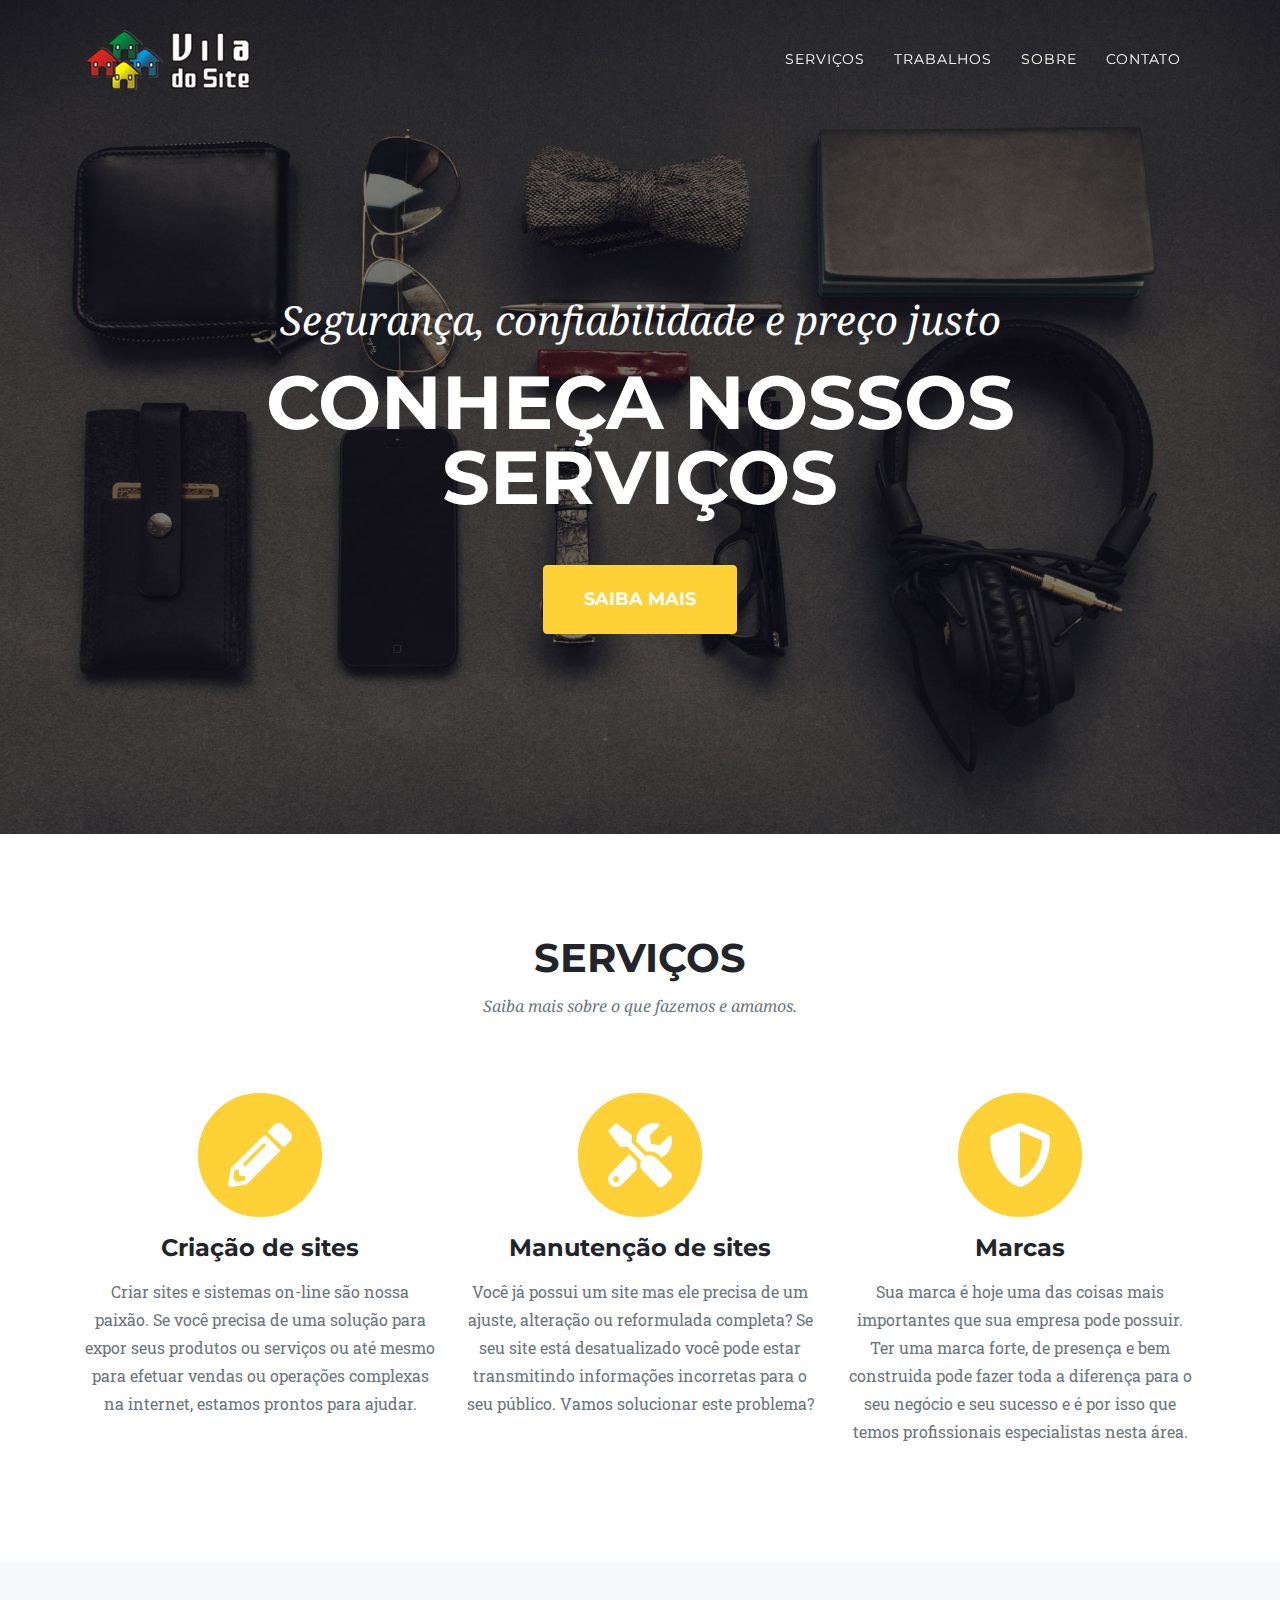
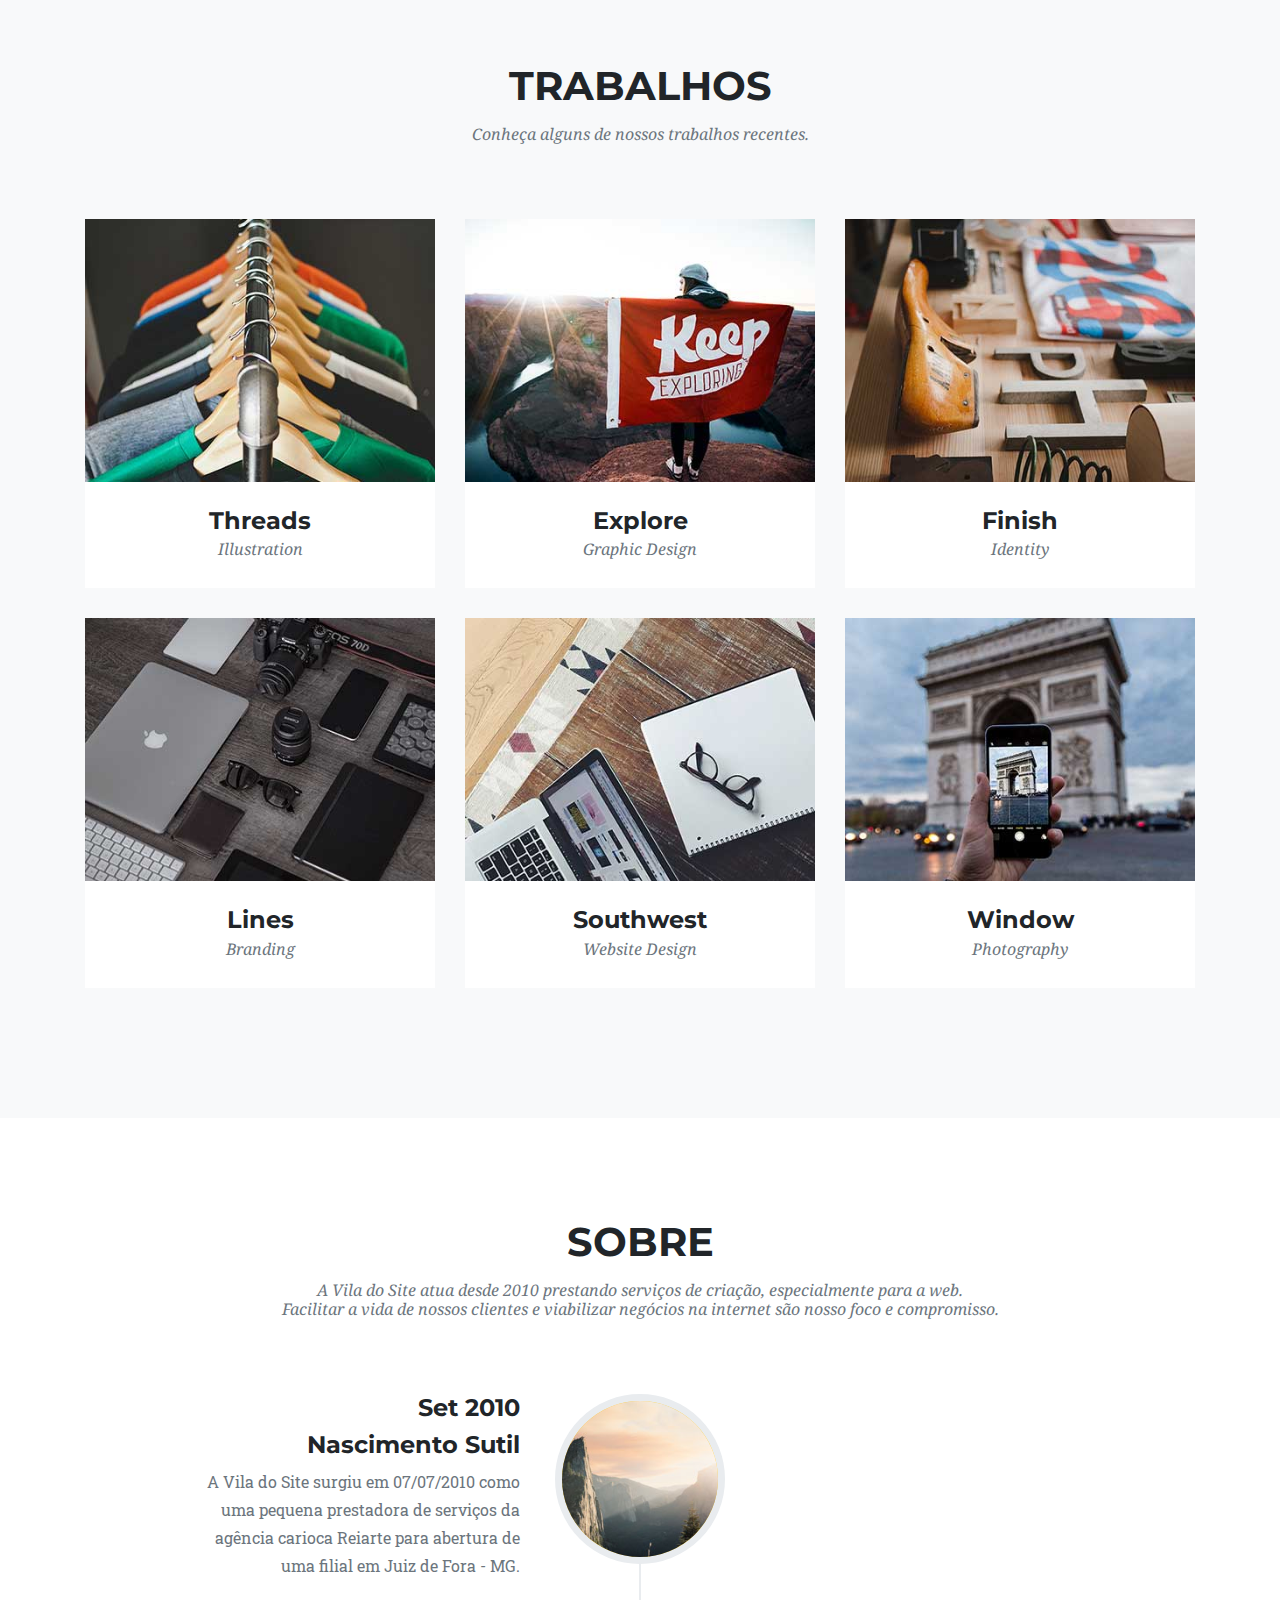
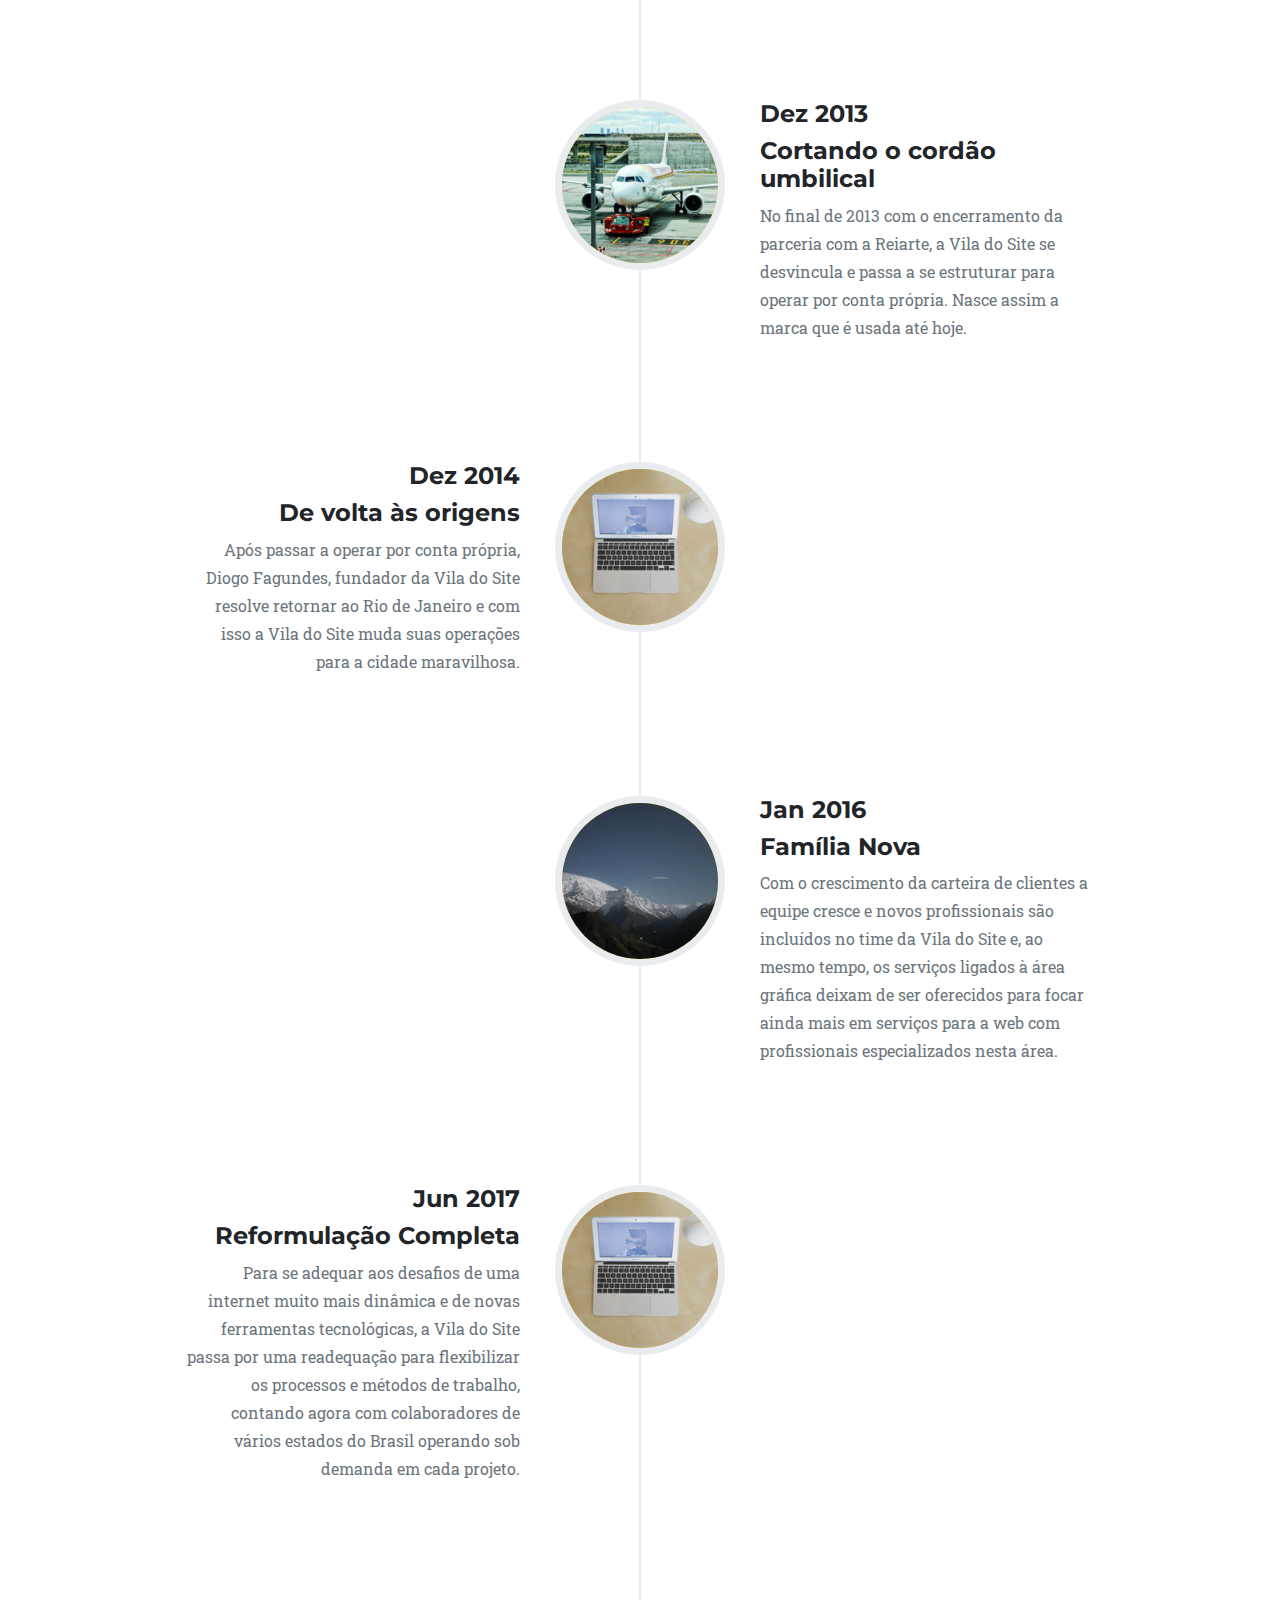
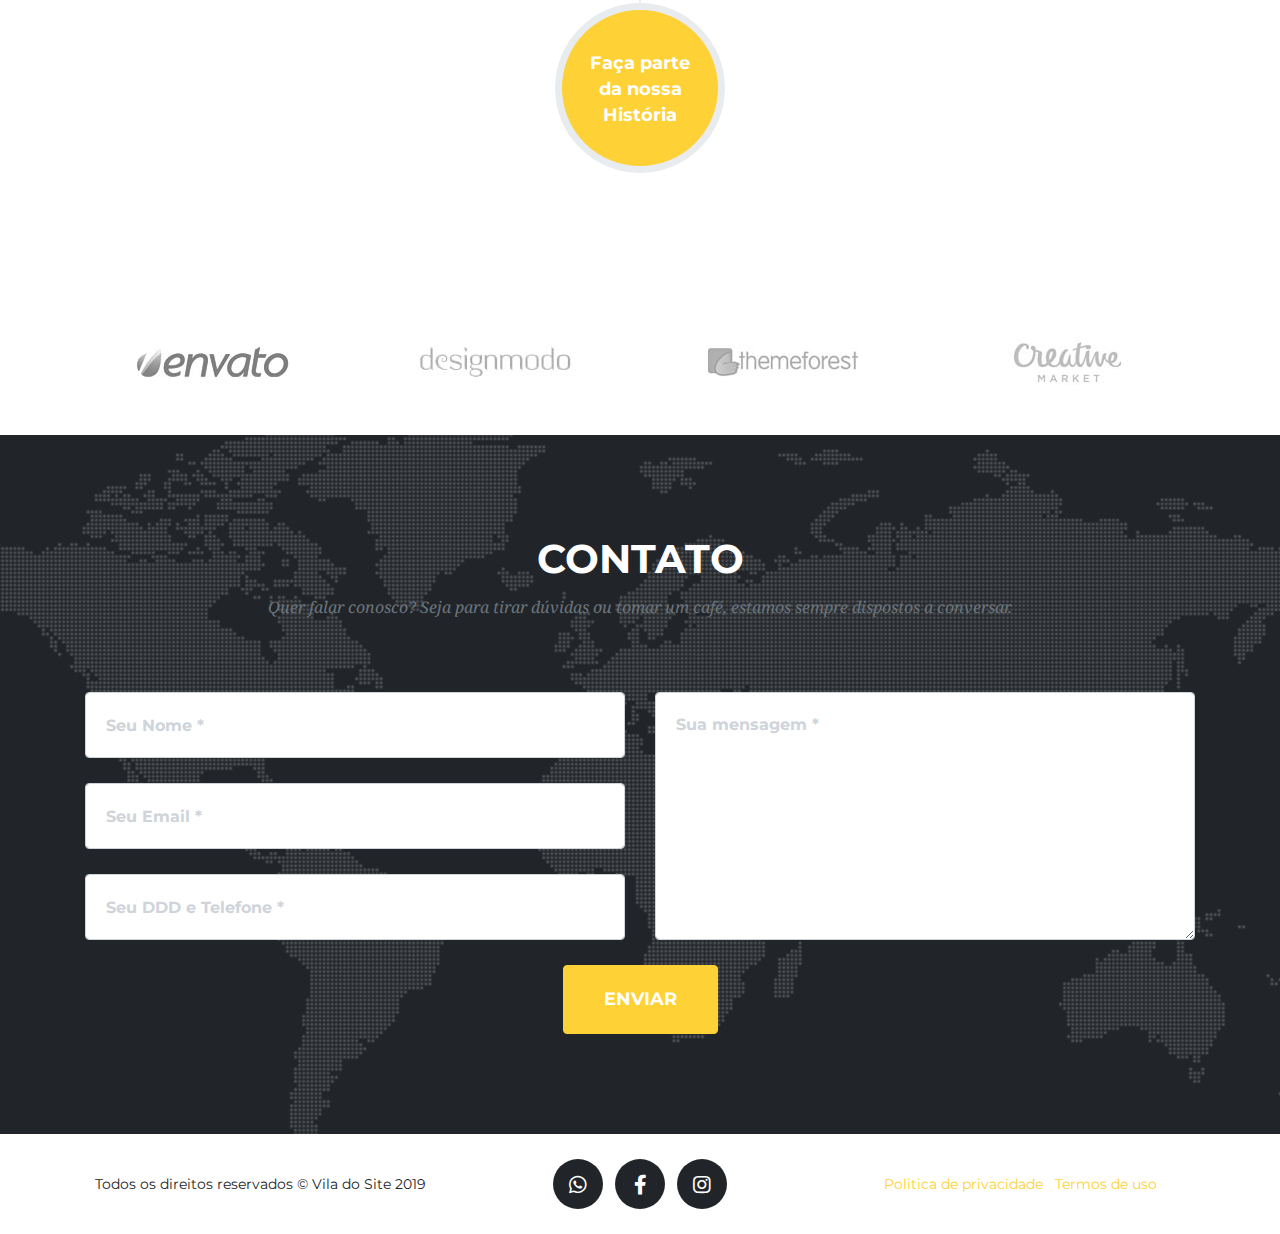
<file: startbootstrap/index.html>
<!DOCTYPE html>
<html lang="en">

<head>

  <meta charset="utf-8">
  <meta name="viewport" content="width=device-width, initial-scale=1, shrink-to-fit=no">
  <meta name="description" content="">
  <meta name="author" content="">

  <title>Vila do Site</title>

  <!-- Bootstrap core CSS -->
  <link href="vendor/bootstrap/css/bootstrap.min.css" rel="stylesheet">

  <!-- Custom fonts for this template -->
  <link href="vendor/fontawesome-free/css/all.min.css" rel="stylesheet" type="text/css">
  <link href="https://fonts.googleapis.com/css?family=Montserrat:400,700" rel="stylesheet" type="text/css">
  <link href='https://fonts.googleapis.com/css?family=Kaushan+Script' rel='stylesheet' type='text/css'>
  <link href='https://fonts.googleapis.com/css?family=Droid+Serif:400,700,400italic,700italic' rel='stylesheet' type='text/css'>
  <link href='https://fonts.googleapis.com/css?family=Roboto+Slab:400,100,300,700' rel='stylesheet' type='text/css'>

  <!-- Custom styles for this template -->
  <link href="css/agency.min.css" rel="stylesheet">

</head>

<body id="page-top">

  <!-- Navigation -->
  <nav class="navbar navbar-expand-lg navbar-dark fixed-top" id="mainNav">
    <div class="container">
      <a class="navbar-brand js-scroll-trigger" href="#page-top"> <img src="img/logos/logo_horiz.png" alt=""> </a>
      <button class="navbar-toggler navbar-toggler-right" type="button" data-toggle="collapse" data-target="#navbarResponsive" aria-controls="navbarResponsive" aria-expanded="false" aria-label="Toggle navigation">
        Menu
        <i class="fas fa-bars"></i>
      </button>
      <div class="collapse navbar-collapse" id="navbarResponsive">
        <ul class="navbar-nav text-uppercase ml-auto">
          <li class="nav-item">
            <a class="nav-link js-scroll-trigger" href="#services">Serviços</a>
          </li>
          <li class="nav-item">
            <a class="nav-link js-scroll-trigger" href="#portfolio">Trabalhos</a>
          </li>
          <li class="nav-item">
            <a class="nav-link js-scroll-trigger" href="#about">Sobre</a>
          </li>
          <!--
          <li class="nav-item">
            <a class="nav-link js-scroll-trigger" href="#team">Equipe</a>
          </li>
      	  -->
          <li class="nav-item">
            <a class="nav-link js-scroll-trigger" href="#contact">Contato</a>
          </li>
        </ul>
      </div>
    </div>
  </nav>

  <!-- Header -->
  <header class="masthead">
    <div class="container">
      <div class="intro-text">
        <div class="intro-lead-in">Segurança, confiabilidade e preço justo</div>
        <div class="intro-heading text-uppercase">conheça nossos serviços</div>
        <a class="btn btn-primary btn-xl text-uppercase js-scroll-trigger" href="#services">Saiba Mais</a>
      </div>
    </div>
  </header>

  <!-- Services -->
  <section class="page-section" id="services">
    <div class="container">
      <div class="row">
        <div class="col-lg-12 text-center">
          <h2 class="section-heading text-uppercase">Serviços</h2>
          <h3 class="section-subheading text-muted">Saiba mais sobre o que fazemos e amamos.</h3>
        </div>
      </div>
      <div class="row text-center">
        <div class="col-md-4">
          <span class="fa-stack fa-4x">
            <i class="fas fa-circle fa-stack-2x text-primary"></i>
            <i class="fas fa-pencil-alt fa-stack-1x fa-inverse"></i>
          </span>
          <h4 class="service-heading">Criação de sites</h4>
          <p class="text-muted">Criar sites e sistemas on-line são nossa paixão. Se você precisa de uma solução para expor seus produtos ou serviços ou até mesmo para efetuar vendas ou operações complexas na internet, estamos prontos para ajudar.</p>
        </div>
        <div class="col-md-4">
          <span class="fa-stack fa-4x">
            <i class="fas fa-circle fa-stack-2x text-primary"></i>
            <i class="fas fa-tools fa-stack-1x fa-inverse"></i>
          </span>
          <h4 class="service-heading">Manutenção de sites</h4>
          <p class="text-muted">Você já possui um site mas ele precisa de um ajuste, alteração ou reformulada completa? Se seu site está desatualizado você pode estar transmitindo informações incorretas para o seu público. Vamos solucionar este problema?</p>
        </div>
        <div class="col-md-4">
          <span class="fa-stack fa-4x">
            <i class="fas fa-circle fa-stack-2x text-primary"></i>
            <i class="fas fa-shield-alt fa-stack-1x fa-inverse"></i>
          </span>
          <h4 class="service-heading">Marcas</h4>
          <p class="text-muted">Sua marca é hoje uma das coisas mais importantes que sua empresa pode possuir. Ter uma marca forte, de presença e bem construida pode fazer toda a diferença para o seu negócio e seu sucesso e é por isso que temos profissionais especialistas nesta área.</p>
        </div>
      </div>
    </div>
  </section>

  <!-- Portfolio Grid -->
  <section class="bg-light page-section" id="portfolio">
    <div class="container">
      <div class="row">
        <div class="col-lg-12 text-center">
          <h2 class="section-heading text-uppercase">Trabalhos</h2>
          <h3 class="section-subheading text-muted">Conheça alguns de nossos trabalhos recentes.</h3>
        </div>
      </div>
      <div class="row">
        <div class="col-md-4 col-sm-6 portfolio-item">
          <a class="portfolio-link" data-toggle="modal" href="#portfolioModal1">
            <div class="portfolio-hover">
              <div class="portfolio-hover-content">
                <i class="fas fa-plus fa-3x"></i>
              </div>
            </div>
            <img class="img-fluid" src="img/portfolio/01-thumbnail.jpg" alt="">
          </a>
          <div class="portfolio-caption">
            <h4>Threads</h4>
            <p class="text-muted">Illustration</p>
          </div>
        </div>
        <div class="col-md-4 col-sm-6 portfolio-item">
          <a class="portfolio-link" data-toggle="modal" href="#portfolioModal2">
            <div class="portfolio-hover">
              <div class="portfolio-hover-content">
                <i class="fas fa-plus fa-3x"></i>
              </div>
            </div>
            <img class="img-fluid" src="img/portfolio/02-thumbnail.jpg" alt="">
          </a>
          <div class="portfolio-caption">
            <h4>Explore</h4>
            <p class="text-muted">Graphic Design</p>
          </div>
        </div>
        <div class="col-md-4 col-sm-6 portfolio-item">
          <a class="portfolio-link" data-toggle="modal" href="#portfolioModal3">
            <div class="portfolio-hover">
              <div class="portfolio-hover-content">
                <i class="fas fa-plus fa-3x"></i>
              </div>
            </div>
            <img class="img-fluid" src="img/portfolio/03-thumbnail.jpg" alt="">
          </a>
          <div class="portfolio-caption">
            <h4>Finish</h4>
            <p class="text-muted">Identity</p>
          </div>
        </div>
        <div class="col-md-4 col-sm-6 portfolio-item">
          <a class="portfolio-link" data-toggle="modal" href="#portfolioModal4">
            <div class="portfolio-hover">
              <div class="portfolio-hover-content">
                <i class="fas fa-plus fa-3x"></i>
              </div>
            </div>
            <img class="img-fluid" src="img/portfolio/04-thumbnail.jpg" alt="">
          </a>
          <div class="portfolio-caption">
            <h4>Lines</h4>
            <p class="text-muted">Branding</p>
          </div>
        </div>
        <div class="col-md-4 col-sm-6 portfolio-item">
          <a class="portfolio-link" data-toggle="modal" href="#portfolioModal5">
            <div class="portfolio-hover">
              <div class="portfolio-hover-content">
                <i class="fas fa-plus fa-3x"></i>
              </div>
            </div>
            <img class="img-fluid" src="img/portfolio/05-thumbnail.jpg" alt="">
          </a>
          <div class="portfolio-caption">
            <h4>Southwest</h4>
            <p class="text-muted">Website Design</p>
          </div>
        </div>
        <div class="col-md-4 col-sm-6 portfolio-item">
          <a class="portfolio-link" data-toggle="modal" href="#portfolioModal6">
            <div class="portfolio-hover">
              <div class="portfolio-hover-content">
                <i class="fas fa-plus fa-3x"></i>
              </div>
            </div>
            <img class="img-fluid" src="img/portfolio/06-thumbnail.jpg" alt="">
          </a>
          <div class="portfolio-caption">
            <h4>Window</h4>
            <p class="text-muted">Photography</p>
          </div>
        </div>
      </div>
    </div>
  </section>

  <!-- About -->
  <section class="page-section" id="about">
    <div class="container">
      <div class="row">
        <div class="col-lg-12 text-center">
          <h2 class="section-heading text-uppercase">Sobre</h2>
          <h3 class="section-subheading text-muted">A Vila do Site atua desde 2010 prestando serviços de criação, especialmente para a web.<br>Facilitar a vida de nossos clientes e viabilizar negócios na internet são nosso foco e compromisso.</h3>
        </div>
      </div>
      <div class="row">
        <div class="col-lg-12">
          <ul class="timeline">
            <li>
              <div class="timeline-image">
                <img class="rounded-circle img-fluid" src="img/about/1.jpg" alt="">
              </div>
              <div class="timeline-panel">
                <div class="timeline-heading">
                  <h4>Set 2010</h4>
                  <h4 class="subheading">Nascimento Sutil</h4>
                </div>
                <div class="timeline-body">
                  <p class="text-muted">A Vila do Site surgiu em 07/07/2010 como uma pequena prestadora de serviços da agência carioca Reiarte para abertura de uma filial em Juiz de Fora - MG.</p>
                </div>
              </div>
            </li>
            <li class="timeline-inverted">
              <div class="timeline-image">
                <img class="rounded-circle img-fluid" src="img/about/2.jpg" alt="">
              </div>
              <div class="timeline-panel">
                <div class="timeline-heading">
                  <h4>Dez 2013</h4>
                  <h4 class="subheading">Cortando o cordão umbilical</h4>
                </div>
                <div class="timeline-body">
                  <p class="text-muted">No final de 2013 com o encerramento da parceria com a Reiarte, a Vila do Site se desvincula e passa a se estruturar para operar por conta própria. Nasce assim a marca que é usada até hoje.</p>
                </div>
              </div>
            </li>
            <li>
              <div class="timeline-image">
                <img class="rounded-circle img-fluid" src="img/about/3.jpg" alt="">
              </div>
              <div class="timeline-panel">
                <div class="timeline-heading">
                  <h4>Dez 2014</h4>
                  <h4 class="subheading">De volta às origens</h4>
                </div>
                <div class="timeline-body">
                  <p class="text-muted">Após passar a operar por conta própria, Diogo Fagundes, fundador da Vila do Site resolve retornar ao Rio de Janeiro e com isso a Vila do Site muda suas operações para a cidade maravilhosa.</p>
                </div>
              </div>
            </li>
            <li class="timeline-inverted">
              <div class="timeline-image">
                <img class="rounded-circle img-fluid" src="img/about/4.jpg" alt="">
              </div>
              <div class="timeline-panel">
                <div class="timeline-heading">
                  <h4>Jan 2016</h4>
                  <h4 class="subheading">Família Nova</h4>
                </div>
                <div class="timeline-body">
                  <p class="text-muted">Com o crescimento da carteira de clientes a equipe cresce e novos profissionais são incluídos no time da Vila do Site e, ao mesmo tempo, os serviços ligados à área gráfica deixam de ser oferecidos para focar ainda mais em serviços para a web com profissionais especializados nesta área.</p>
                </div>
              </div>
            </li>
            <li>
              <div class="timeline-image">
                <img class="rounded-circle img-fluid" src="img/about/3.jpg" alt="">
              </div>
              <div class="timeline-panel">
                <div class="timeline-heading">
                  <h4>Jun 2017</h4>
                  <h4 class="subheading">Reformulação Completa</h4>
                </div>
                <div class="timeline-body">
                  <p class="text-muted">Para se adequar aos desafios de uma internet muito mais dinâmica e de novas ferramentas tecnológicas, a Vila do Site passa por uma readequação para flexibilizar os processos e métodos de trabalho, contando agora com colaboradores de vários estados do Brasil operando sob demanda em cada projeto.</p>
                </div>
              </div>
            </li>
            <li class="timeline-inverted">
              <div class="timeline-image">
                <h4>Faça parte
                  <br>da nossa
                  <br>História</h4>
              </div>
            </li>
          </ul>
        </div>
      </div>
    </div>
  </section>

  <!-- Team 
  <section class="bg-light page-section" id="team">
    <div class="container">
      <div class="row">
        <div class="col-lg-12 text-center">
          <h2 class="section-heading text-uppercase">Our Amazing Team</h2>
          <h3 class="section-subheading text-muted">Lorem ipsum dolor sit amet consectetur.</h3>
        </div>
      </div>
      <div class="row">
        <div class="col-sm-4">
          <div class="team-member">
            <img class="mx-auto rounded-circle" src="img/team/1.jpg" alt="">
            <h4>Kay Garland</h4>
            <p class="text-muted">Lead Designer</p>
            <ul class="list-inline social-buttons">
              <li class="list-inline-item">
                <a href="#">
                  <i class="fab fa-twitter"></i>
                </a>
              </li>
              <li class="list-inline-item">
                <a href="#">
                  <i class="fab fa-facebook-f"></i>
                </a>
              </li>
              <li class="list-inline-item">
                <a href="#">
                  <i class="fab fa-linkedin-in"></i>
                </a>
              </li>
            </ul>
          </div>
        </div>
        <div class="col-sm-4">
          <div class="team-member">
            <img class="mx-auto rounded-circle" src="img/team/2.jpg" alt="">
            <h4>Larry Parker</h4>
            <p class="text-muted">Lead Marketer</p>
            <ul class="list-inline social-buttons">
              <li class="list-inline-item">
                <a href="#">
                  <i class="fab fa-twitter"></i>
                </a>
              </li>
              <li class="list-inline-item">
                <a href="#">
                  <i class="fab fa-facebook-f"></i>
                </a>
              </li>
              <li class="list-inline-item">
                <a href="#">
                  <i class="fab fa-linkedin-in"></i>
                </a>
              </li>
            </ul>
          </div>
        </div>
        <div class="col-sm-4">
          <div class="team-member">
            <img class="mx-auto rounded-circle" src="img/team/3.jpg" alt="">
            <h4>Diana Pertersen</h4>
            <p class="text-muted">Lead Developer</p>
            <ul class="list-inline social-buttons">
              <li class="list-inline-item">
                <a href="#">
                  <i class="fab fa-twitter"></i>
                </a>
              </li>
              <li class="list-inline-item">
                <a href="#">
                  <i class="fab fa-facebook-f"></i>
                </a>
              </li>
              <li class="list-inline-item">
                <a href="#">
                  <i class="fab fa-linkedin-in"></i>
                </a>
              </li>
            </ul>
          </div>
        </div>
      </div>
      <div class="row">
        <div class="col-lg-8 mx-auto text-center">
          <p class="large text-muted">Lorem ipsum dolor sit amet, consectetur adipisicing elit. Aut eaque, laboriosam veritatis, quos non quis ad perspiciatis, totam corporis ea, alias ut unde.</p>
        </div>
      </div>
    </div>
  </section>
  -->

  <!-- Clients -->
  <section class="py-5">
    <div class="container">
      <div class="row">
        <div class="col-md-3 col-sm-6">
          <a href="#">
            <img class="img-fluid d-block mx-auto" src="img/logos/envato.jpg" alt="">
          </a>
        </div>
        <div class="col-md-3 col-sm-6">
          <a href="#">
            <img class="img-fluid d-block mx-auto" src="img/logos/designmodo.jpg" alt="">
          </a>
        </div>
        <div class="col-md-3 col-sm-6">
          <a href="#">
            <img class="img-fluid d-block mx-auto" src="img/logos/themeforest.jpg" alt="">
          </a>
        </div>
        <div class="col-md-3 col-sm-6">
          <a href="#">
            <img class="img-fluid d-block mx-auto" src="img/logos/creative-market.jpg" alt="">
          </a>
        </div>
      </div>
    </div>
  </section>

  <!-- Contact -->
  <section class="page-section" id="contact">
    <div class="container">
      <div class="row">
        <div class="col-lg-12 text-center">
          <h2 class="section-heading text-uppercase">Contato</h2>
          <h3 class="section-subheading text-muted">Quer falar conosco? Seja para tirar dúvidas ou tomar um café, estamos sempre dispostos a conversar.</h3>
        </div>
      </div>
      <div class="row">
        <div class="col-lg-12">
          <form id="contactForm" name="sentMessage" novalidate="novalidate">
            <div class="row">
              <div class="col-md-6">
                <div class="form-group">
                  <input class="form-control" id="name" type="text" placeholder="Seu Nome *" required="required" data-validation-required-message="Digite seu nome.">
                  <p class="help-block text-danger"></p>
                </div>
                <div class="form-group">
                  <input class="form-control" id="email" type="email" placeholder="Seu Email *" required="required" data-validation-required-message="Entre com seu endereço de E-mail.">
                  <p class="help-block text-danger"></p>
                </div>
                <div class="form-group">
                  <input class="form-control" id="phone" type="tel" placeholder="Seu DDD e Telefone *" required="required" data-validation-required-message="Entre com seu ddd e telefone.">
                  <p class="help-block text-danger"></p>
                </div>
              </div>
              <div class="col-md-6">
                <div class="form-group">
                  <textarea class="form-control" id="message" placeholder="Sua mensagem *" required="required" data-validation-required-message="Digite sua mensagem."></textarea>
                  <p class="help-block text-danger"></p>
                </div>
              </div>
              <div class="clearfix"></div>
              <div class="col-lg-12 text-center">
                <div id="success"></div>
                <button id="sendMessageButton" class="btn btn-primary btn-xl text-uppercase" type="submit">Enviar</button>
              </div>
            </div>
          </form>
        </div>
      </div>
    </div>
  </section>

  <!-- Footer -->
  <footer class="footer">
    <div class="container">
      <div class="row align-items-center">
        <div class="col-md-4">
          <span class="copyright">Todos os direitos reservados &copy; Vila do Site 2019</span>
        </div>
        <div class="col-md-4">
          <ul class="list-inline social-buttons">
            <li class="list-inline-item">
              <a href="https://wa.me/5521982481706?text=Ol%C3%A1%2C%20gostaria%20de%20contactar%20a%20Vila%20do%20Site.%20%F0%9F%99%82%F0%9F%91%8D" target="_blank">
                <i class="fab fa-whatsapp"></i>
              </a>
            </li>
            <li class="list-inline-item">
              <a href="https://www.facebook.com/viladosite/" target="_blank">
                <i class="fab fa-facebook-f"></i>
              </a>
            </li>
            <li class="list-inline-item">
              <a href="https://www.instagram.com/viladosite/" target="_blank">
                <i class="fab fa-instagram"></i>
              </a>
            </li>
          </ul>
        </div>
        <div class="col-md-4">
          <ul class="list-inline quicklinks">
            <li class="list-inline-item">
              <a href="#">Politica de privacidade</a>
            </li>
            <li class="list-inline-item">
              <a href="#">Termos de uso</a>
            </li>
          </ul>
        </div>
      </div>
    </div>
  </footer>

  <!-- Portfolio Modals -->

  <!-- Modal 1 -->
  <div class="portfolio-modal modal fade" id="portfolioModal1" tabindex="-1" role="dialog" aria-hidden="true">
    <div class="modal-dialog">
      <div class="modal-content">
        <div class="close-modal" data-dismiss="modal">
          <div class="lr">
            <div class="rl"></div>
          </div>
        </div>
        <div class="container">
          <div class="row">
            <div class="col-lg-8 mx-auto">
              <div class="modal-body">
                <!-- Project Details Go Here -->
                <h2 class="text-uppercase">Project Name</h2>
                <p class="item-intro text-muted">Lorem ipsum dolor sit amet consectetur.</p>
                <img class="img-fluid d-block mx-auto" src="img/portfolio/01-full.jpg" alt="">
                <p>Use this area to describe your project. Lorem ipsum dolor sit amet, consectetur adipisicing elit. Est blanditiis dolorem culpa incidunt minus dignissimos deserunt repellat aperiam quasi sunt officia expedita beatae cupiditate, maiores repudiandae, nostrum, reiciendis facere nemo!</p>
                <ul class="list-inline">
                  <li>Date: January 2017</li>
                  <li>Client: Threads</li>
                  <li>Category: Illustration</li>
                </ul>
                <button class="btn btn-primary" data-dismiss="modal" type="button">
                  <i class="fas fa-times"></i>
                  Close Project</button>
              </div>
            </div>
          </div>
        </div>
      </div>
    </div>
  </div>

  <!-- Modal 2 -->
  <div class="portfolio-modal modal fade" id="portfolioModal2" tabindex="-1" role="dialog" aria-hidden="true">
    <div class="modal-dialog">
      <div class="modal-content">
        <div class="close-modal" data-dismiss="modal">
          <div class="lr">
            <div class="rl"></div>
          </div>
        </div>
        <div class="container">
          <div class="row">
            <div class="col-lg-8 mx-auto">
              <div class="modal-body">
                <!-- Project Details Go Here -->
                <h2 class="text-uppercase">Project Name</h2>
                <p class="item-intro text-muted">Lorem ipsum dolor sit amet consectetur.</p>
                <img class="img-fluid d-block mx-auto" src="img/portfolio/02-full.jpg" alt="">
                <p>Use this area to describe your project. Lorem ipsum dolor sit amet, consectetur adipisicing elit. Est blanditiis dolorem culpa incidunt minus dignissimos deserunt repellat aperiam quasi sunt officia expedita beatae cupiditate, maiores repudiandae, nostrum, reiciendis facere nemo!</p>
                <ul class="list-inline">
                  <li>Date: January 2017</li>
                  <li>Client: Explore</li>
                  <li>Category: Graphic Design</li>
                </ul>
                <button class="btn btn-primary" data-dismiss="modal" type="button">
                  <i class="fas fa-times"></i>
                  Close Project</button>
              </div>
            </div>
          </div>
        </div>
      </div>
    </div>
  </div>

  <!-- Modal 3 -->
  <div class="portfolio-modal modal fade" id="portfolioModal3" tabindex="-1" role="dialog" aria-hidden="true">
    <div class="modal-dialog">
      <div class="modal-content">
        <div class="close-modal" data-dismiss="modal">
          <div class="lr">
            <div class="rl"></div>
          </div>
        </div>
        <div class="container">
          <div class="row">
            <div class="col-lg-8 mx-auto">
              <div class="modal-body">
                <!-- Project Details Go Here -->
                <h2 class="text-uppercase">Project Name</h2>
                <p class="item-intro text-muted">Lorem ipsum dolor sit amet consectetur.</p>
                <img class="img-fluid d-block mx-auto" src="img/portfolio/03-full.jpg" alt="">
                <p>Use this area to describe your project. Lorem ipsum dolor sit amet, consectetur adipisicing elit. Est blanditiis dolorem culpa incidunt minus dignissimos deserunt repellat aperiam quasi sunt officia expedita beatae cupiditate, maiores repudiandae, nostrum, reiciendis facere nemo!</p>
                <ul class="list-inline">
                  <li>Date: January 2017</li>
                  <li>Client: Finish</li>
                  <li>Category: Identity</li>
                </ul>
                <button class="btn btn-primary" data-dismiss="modal" type="button">
                  <i class="fas fa-times"></i>
                  Close Project</button>
              </div>
            </div>
          </div>
        </div>
      </div>
    </div>
  </div>

  <!-- Modal 4 -->
  <div class="portfolio-modal modal fade" id="portfolioModal4" tabindex="-1" role="dialog" aria-hidden="true">
    <div class="modal-dialog">
      <div class="modal-content">
        <div class="close-modal" data-dismiss="modal">
          <div class="lr">
            <div class="rl"></div>
          </div>
        </div>
        <div class="container">
          <div class="row">
            <div class="col-lg-8 mx-auto">
              <div class="modal-body">
                <!-- Project Details Go Here -->
                <h2 class="text-uppercase">Project Name</h2>
                <p class="item-intro text-muted">Lorem ipsum dolor sit amet consectetur.</p>
                <img class="img-fluid d-block mx-auto" src="img/portfolio/04-full.jpg" alt="">
                <p>Use this area to describe your project. Lorem ipsum dolor sit amet, consectetur adipisicing elit. Est blanditiis dolorem culpa incidunt minus dignissimos deserunt repellat aperiam quasi sunt officia expedita beatae cupiditate, maiores repudiandae, nostrum, reiciendis facere nemo!</p>
                <ul class="list-inline">
                  <li>Date: January 2017</li>
                  <li>Client: Lines</li>
                  <li>Category: Branding</li>
                </ul>
                <button class="btn btn-primary" data-dismiss="modal" type="button">
                  <i class="fas fa-times"></i>
                  Close Project</button>
              </div>
            </div>
          </div>
        </div>
      </div>
    </div>
  </div>

  <!-- Modal 5 -->
  <div class="portfolio-modal modal fade" id="portfolioModal5" tabindex="-1" role="dialog" aria-hidden="true">
    <div class="modal-dialog">
      <div class="modal-content">
        <div class="close-modal" data-dismiss="modal">
          <div class="lr">
            <div class="rl"></div>
          </div>
        </div>
        <div class="container">
          <div class="row">
            <div class="col-lg-8 mx-auto">
              <div class="modal-body">
                <!-- Project Details Go Here -->
                <h2 class="text-uppercase">Project Name</h2>
                <p class="item-intro text-muted">Lorem ipsum dolor sit amet consectetur.</p>
                <img class="img-fluid d-block mx-auto" src="img/portfolio/05-full.jpg" alt="">
                <p>Use this area to describe your project. Lorem ipsum dolor sit amet, consectetur adipisicing elit. Est blanditiis dolorem culpa incidunt minus dignissimos deserunt repellat aperiam quasi sunt officia expedita beatae cupiditate, maiores repudiandae, nostrum, reiciendis facere nemo!</p>
                <ul class="list-inline">
                  <li>Date: January 2017</li>
                  <li>Client: Southwest</li>
                  <li>Category: Website Design</li>
                </ul>
                <button class="btn btn-primary" data-dismiss="modal" type="button">
                  <i class="fas fa-times"></i>
                  Close Project</button>
              </div>
            </div>
          </div>
        </div>
      </div>
    </div>
  </div>

  <!-- Modal 6 -->
  <div class="portfolio-modal modal fade" id="portfolioModal6" tabindex="-1" role="dialog" aria-hidden="true">
    <div class="modal-dialog">
      <div class="modal-content">
        <div class="close-modal" data-dismiss="modal">
          <div class="lr">
            <div class="rl"></div>
          </div>
        </div>
        <div class="container">
          <div class="row">
            <div class="col-lg-8 mx-auto">
              <div class="modal-body">
                <!-- Project Details Go Here -->
                <h2 class="text-uppercase">Project Name</h2>
                <p class="item-intro text-muted">Lorem ipsum dolor sit amet consectetur.</p>
                <img class="img-fluid d-block mx-auto" src="img/portfolio/06-full.jpg" alt="">
                <p>Use this area to describe your project. Lorem ipsum dolor sit amet, consectetur adipisicing elit. Est blanditiis dolorem culpa incidunt minus dignissimos deserunt repellat aperiam quasi sunt officia expedita beatae cupiditate, maiores repudiandae, nostrum, reiciendis facere nemo!</p>
                <ul class="list-inline">
                  <li>Date: January 2017</li>
                  <li>Client: Window</li>
                  <li>Category: Photography</li>
                </ul>
                <button class="btn btn-primary" data-dismiss="modal" type="button">
                  <i class="fas fa-times"></i>
                  Close Project</button>
              </div>
            </div>
          </div>
        </div>
      </div>
    </div>
  </div>

  <!-- Bootstrap core JavaScript -->
  <script src="vendor/jquery/jquery.min.js"></script>
  <script src="vendor/bootstrap/js/bootstrap.bundle.min.js"></script>

  <!-- Plugin JavaScript -->
  <script src="vendor/jquery-easing/jquery.easing.min.js"></script>

  <!-- Contact form JavaScript -->
  <script src="js/jqBootstrapValidation.js"></script>
  <script src="js/contact_me.js"></script>

  <!-- Custom scripts for this template -->
  <script src="js/agency.min.js"></script>

</body>

</html>
</file>
<file: css/agency.css>
/*!
 * Start Bootstrap - Agency v5.2.2 (https://startbootstrap.com/template-overviews/agency)
 * Copyright 2013-2019 Start Bootstrap
 * Licensed under MIT (https://github.com/BlackrockDigital/startbootstrap-agency/blob/master/LICENSE)
 */

body {
  overflow-x: hidden;
  font-family: 'Roboto Slab', -apple-system, BlinkMacSystemFont, 'Segoe UI', Roboto, 'Helvetica Neue', Arial, sans-serif, 'Apple Color Emoji', 'Segoe UI Emoji', 'Segoe UI Symbol', 'Noto Color Emoji';
}

p {
  line-height: 1.75;
}

a {
  color: #fed136;
}

a:hover {
  color: #fec503;
}

.text-primary {
  color: #fed136 !important;
}

h1,
h2,
h3,
h4,
h5,
h6 {
  font-weight: 700;
  font-family: 'Montserrat', -apple-system, BlinkMacSystemFont, 'Segoe UI', Roboto, 'Helvetica Neue', Arial, sans-serif, 'Apple Color Emoji', 'Segoe UI Emoji', 'Segoe UI Symbol', 'Noto Color Emoji';
}

.page-section {
  padding: 100px 0;
}

.page-section h2.section-heading {
  font-size: 40px;
  margin-top: 0;
  margin-bottom: 15px;
}

.page-section h3.section-subheading {
  font-size: 16px;
  font-weight: 400;
  font-style: italic;
  margin-bottom: 75px;
  text-transform: none;
  font-family: 'Droid Serif', -apple-system, BlinkMacSystemFont, 'Segoe UI', Roboto, 'Helvetica Neue', Arial, sans-serif, 'Apple Color Emoji', 'Segoe UI Emoji', 'Segoe UI Symbol', 'Noto Color Emoji';
}

@media (min-width: 768px) {
  section {
    padding: 150px 0;
  }
}

::-moz-selection {
  background: #fed136;
  text-shadow: none;
}

::selection {
  background: #fed136;
  text-shadow: none;
}

img::-moz-selection {
  background: transparent;
}

img::selection {
  background: transparent;
}

img::-moz-selection {
  background: transparent;
}

.btn {
  font-family: 'Montserrat', -apple-system, BlinkMacSystemFont, 'Segoe UI', Roboto, 'Helvetica Neue', Arial, sans-serif, 'Apple Color Emoji', 'Segoe UI Emoji', 'Segoe UI Symbol', 'Noto Color Emoji';
  font-weight: 700;
}

.btn-xl {
  font-size: 18px;
  padding: 20px 40px;
}

.btn-primary {
  background-color: #fed136;
  border-color: #fed136;
}

.btn-primary:active, .btn-primary:focus, .btn-primary:hover {
  background-color: #fec810 !important;
  border-color: #fec810 !important;
  color: white;
}

.btn-primary:active, .btn-primary:focus {
  box-shadow: 0 0 0 0.2rem rgba(254, 209, 55, 0.5) !important;
}

#mainNav {
  background-color: #212529;
}

#mainNav .navbar-toggler {
  font-size: 12px;
  right: 0;
  padding: 13px;
  text-transform: uppercase;
  color: white;
  border: 0;
  background-color: #fed136;
  font-family: 'Montserrat', -apple-system, BlinkMacSystemFont, 'Segoe UI', Roboto, 'Helvetica Neue', Arial, sans-serif, 'Apple Color Emoji', 'Segoe UI Emoji', 'Segoe UI Symbol', 'Noto Color Emoji';
}

#mainNav .navbar-brand {
  color: #fed136;
  font-family: 'Kaushan Script', -apple-system, BlinkMacSystemFont, 'Segoe UI', Roboto, 'Helvetica Neue', Arial, sans-serif, 'Apple Color Emoji', 'Segoe UI Emoji', 'Segoe UI Symbol', 'Noto Color Emoji';
}

#mainNav .navbar-brand.active, #mainNav .navbar-brand:active, #mainNav .navbar-brand:focus, #mainNav .navbar-brand:hover {
  color: #fec503;
}

#mainNav .navbar-nav .nav-item .nav-link {
  font-size: 90%;
  font-weight: 400;
  padding: 0.75em 0;
  letter-spacing: 1px;
  color: white;
  font-family: 'Montserrat', -apple-system, BlinkMacSystemFont, 'Segoe UI', Roboto, 'Helvetica Neue', Arial, sans-serif, 'Apple Color Emoji', 'Segoe UI Emoji', 'Segoe UI Symbol', 'Noto Color Emoji';
}

#mainNav .navbar-nav .nav-item .nav-link.active, #mainNav .navbar-nav .nav-item .nav-link:hover {
  color: #fed136;
}

@media (min-width: 992px) {
  #mainNav {
    padding-top: 25px;
    padding-bottom: 25px;
    transition: padding-top 0.3s, padding-bottom 0.3s;
    border: none;
    background-color: transparent;
  }
  #mainNav .navbar-brand {
    font-size: 1.75em;
    transition: all 0.3s;
  }
  #mainNav .navbar-nav .nav-item .nav-link {
    padding: 1.1em 1em !important;
  }
  #mainNav.navbar-shrink {
    padding-top: 0;
    padding-bottom: 0;
    background-color: #212529;
  }
  #mainNav.navbar-shrink .navbar-brand {
    font-size: 1.25em;
    padding: 12px 0;
  }
}

header.masthead {
  text-align: center;
  color: white;
  background-image: url("../img/header-banner-top-1.jpg");
  background-repeat: no-repeat;
  background-attachment: scroll;
  background-position: center center;
  background-size: cover;
}

header.masthead .intro-text {
  padding-top: 150px;
  padding-bottom: 100px;
}

header.masthead .intro-text .intro-lead-in {
  font-size: 22px;
  font-style: italic;
  line-height: 22px;
  margin-bottom: 25px;
  font-family: 'Droid Serif', -apple-system, BlinkMacSystemFont, 'Segoe UI', Roboto, 'Helvetica Neue', Arial, sans-serif, 'Apple Color Emoji', 'Segoe UI Emoji', 'Segoe UI Symbol', 'Noto Color Emoji';
}

header.masthead .intro-text .intro-heading {
  font-size: 50px;
  font-weight: 700;
  line-height: 50px;
  margin-bottom: 25px;
  font-family: 'Montserrat', -apple-system, BlinkMacSystemFont, 'Segoe UI', Roboto, 'Helvetica Neue', Arial, sans-serif, 'Apple Color Emoji', 'Segoe UI Emoji', 'Segoe UI Symbol', 'Noto Color Emoji';
}

@media (min-width: 768px) {
  header.masthead .intro-text {
    padding-top: 300px;
    padding-bottom: 200px;
  }
  header.masthead .intro-text .intro-lead-in {
    font-size: 40px;
    font-style: italic;
    line-height: 40px;
    margin-bottom: 25px;
    font-family: 'Droid Serif', -apple-system, BlinkMacSystemFont, 'Segoe UI', Roboto, 'Helvetica Neue', Arial, sans-serif, 'Apple Color Emoji', 'Segoe UI Emoji', 'Segoe UI Symbol', 'Noto Color Emoji';
  }
  header.masthead .intro-text .intro-heading {
    font-size: 75px;
    font-weight: 700;
    line-height: 75px;
    margin-bottom: 50px;
    font-family: 'Montserrat', -apple-system, BlinkMacSystemFont, 'Segoe UI', Roboto, 'Helvetica Neue', Arial, sans-serif, 'Apple Color Emoji', 'Segoe UI Emoji', 'Segoe UI Symbol', 'Noto Color Emoji';
  }
}

.service-heading {
  margin: 15px 0;
  text-transform: none;
}

#portfolio .portfolio-item {
  right: 0;
  margin: 0 0 15px;
}

#portfolio .portfolio-item .portfolio-link {
  position: relative;
  display: block;
  max-width: 400px;
  margin: 0 auto;
  cursor: pointer;
}

#portfolio .portfolio-item .portfolio-link .portfolio-hover {
  position: absolute;
  width: 100%;
  height: 100%;
  transition: all ease 0.5s;
  opacity: 0;
  background: rgba(254, 209, 54, 0.9);
}

#portfolio .portfolio-item .portfolio-link .portfolio-hover:hover {
  opacity: 1;
}

#portfolio .portfolio-item .portfolio-link .portfolio-hover .portfolio-hover-content {
  font-size: 20px;
  position: absolute;
  top: 50%;
  width: 100%;
  height: 20px;
  margin-top: -12px;
  text-align: center;
  color: white;
}

#portfolio .portfolio-item .portfolio-link .portfolio-hover .portfolio-hover-content i {
  margin-top: -12px;
}

#portfolio .portfolio-item .portfolio-link .portfolio-hover .portfolio-hover-content h3,
#portfolio .portfolio-item .portfolio-link .portfolio-hover .portfolio-hover-content h4 {
  margin: 0;
}

#portfolio .portfolio-item .portfolio-caption {
  max-width: 400px;
  margin: 0 auto;
  padding: 25px;
  text-align: center;
  background-color: #fff;
}

#portfolio .portfolio-item .portfolio-caption h4 {
  margin: 0;
  text-transform: none;
}

#portfolio .portfolio-item .portfolio-caption p {
  font-size: 16px;
  font-style: italic;
  margin: 0;
  font-family: 'Droid Serif', -apple-system, BlinkMacSystemFont, 'Segoe UI', Roboto, 'Helvetica Neue', Arial, sans-serif, 'Apple Color Emoji', 'Segoe UI Emoji', 'Segoe UI Symbol', 'Noto Color Emoji';
}

#portfolio * {
  z-index: 2;
}

@media (min-width: 767px) {
  #portfolio .portfolio-item {
    margin: 0 0 30px;
  }
}

.portfolio-modal .modal-dialog {
  margin: 1rem;
  max-width: 100vw;
}

.portfolio-modal .modal-content {
  padding: 100px 0;
  text-align: center;
}

.portfolio-modal .modal-content h2 {
  font-size: 3em;
  margin-bottom: 15px;
  overflow: hidden;
  text-overflow: ellipsis;
}

.portfolio-modal .modal-content p {
  margin-bottom: 30px;
}

.portfolio-modal .modal-content p.item-intro {
  font-size: 16px;
  font-style: italic;
  margin: 20px 0 30px;
  font-family: 'Droid Serif', -apple-system, BlinkMacSystemFont, 'Segoe UI', Roboto, 'Helvetica Neue', Arial, sans-serif, 'Apple Color Emoji', 'Segoe UI Emoji', 'Segoe UI Symbol', 'Noto Color Emoji';
}

.portfolio-modal .modal-content ul.list-inline {
  margin-top: 0;
  margin-bottom: 30px;
}

.portfolio-modal .modal-content img {
  margin-bottom: 30px;
}

.portfolio-modal .modal-content button {
  cursor: pointer;
}

.portfolio-modal .close-modal {
  position: absolute;
  top: 25px;
  right: 25px;
  width: 75px;
  height: 75px;
  cursor: pointer;
  background-color: transparent;
}

.portfolio-modal .close-modal:hover {
  opacity: 0.3;
}

.portfolio-modal .close-modal .lr {
  /* Safari and Chrome */
  z-index: 1051;
  width: 1px;
  height: 75px;
  margin-left: 35px;
  /* IE 9 */
  transform: rotate(45deg);
  background-color: #212529;
}

.portfolio-modal .close-modal .lr .rl {
  /* Safari and Chrome */
  z-index: 1052;
  width: 1px;
  height: 75px;
  /* IE 9 */
  transform: rotate(90deg);
  background-color: #212529;
}

.timeline {
  position: relative;
  padding: 0;
  list-style: none;
}

.timeline:before {
  position: absolute;
  top: 0;
  bottom: 0;
  left: 40px;
  width: 2px;
  margin-left: -1.5px;
  content: '';
  background-color: #e9ecef;
}

.timeline > li {
  position: relative;
  min-height: 50px;
  margin-bottom: 50px;
}

.timeline > li:after, .timeline > li:before {
  display: table;
  content: ' ';
}

.timeline > li:after {
  clear: both;
}

.timeline > li .timeline-panel {
  position: relative;
  float: right;
  width: 100%;
  padding: 0 20px 0 100px;
  text-align: left;
}

.timeline > li .timeline-panel:before {
  right: auto;
  left: -15px;
  border-right-width: 15px;
  border-left-width: 0;
}

.timeline > li .timeline-panel:after {
  right: auto;
  left: -14px;
  border-right-width: 14px;
  border-left-width: 0;
}

.timeline > li .timeline-image {
  position: absolute;
  z-index: 100;
  left: 0;
  width: 80px;
  height: 80px;
  margin-left: 0;
  text-align: center;
  color: white;
  border: 7px solid #e9ecef;
  border-radius: 100%;
  background-color: #fed136;
}

.timeline > li .timeline-image h4 {
  font-size: 10px;
  line-height: 14px;
  margin-top: 12px;
}

.timeline > li.timeline-inverted > .timeline-panel {
  float: right;
  padding: 0 20px 0 100px;
  text-align: left;
}

.timeline > li.timeline-inverted > .timeline-panel:before {
  right: auto;
  left: -15px;
  border-right-width: 15px;
  border-left-width: 0;
}

.timeline > li.timeline-inverted > .timeline-panel:after {
  right: auto;
  left: -14px;
  border-right-width: 14px;
  border-left-width: 0;
}

.timeline > li:last-child {
  margin-bottom: 0;
}

.timeline .timeline-heading h4 {
  margin-top: 0;
  color: inherit;
}

.timeline .timeline-heading h4.subheading {
  text-transform: none;
}

.timeline .timeline-body > ul,
.timeline .timeline-body > p {
  margin-bottom: 0;
}

@media (min-width: 768px) {
  .timeline:before {
    left: 50%;
  }
  .timeline > li {
    min-height: 100px;
    margin-bottom: 100px;
  }
  .timeline > li .timeline-panel {
    float: left;
    width: 41%;
    padding: 0 20px 20px 30px;
    text-align: right;
  }
  .timeline > li .timeline-image {
    left: 50%;
    width: 100px;
    height: 100px;
    margin-left: -50px;
  }
  .timeline > li .timeline-image h4 {
    font-size: 13px;
    line-height: 18px;
    margin-top: 16px;
  }
  .timeline > li.timeline-inverted > .timeline-panel {
    float: right;
    padding: 0 30px 20px 20px;
    text-align: left;
  }
}

@media (min-width: 992px) {
  .timeline > li {
    min-height: 150px;
  }
  .timeline > li .timeline-panel {
    padding: 0 20px 20px;
  }
  .timeline > li .timeline-image {
    width: 150px;
    height: 150px;
    margin-left: -75px;
  }
  .timeline > li .timeline-image h4 {
    font-size: 18px;
    line-height: 26px;
    margin-top: 30px;
  }
  .timeline > li.timeline-inverted > .timeline-panel {
    padding: 0 20px 20px;
  }
}

@media (min-width: 1200px) {
  .timeline > li {
    min-height: 170px;
  }
  .timeline > li .timeline-panel {
    padding: 0 20px 20px 100px;
  }
  .timeline > li .timeline-image {
    width: 170px;
    height: 170px;
    margin-left: -85px;
  }
  .timeline > li .timeline-image h4 {
    margin-top: 40px;
  }
  .timeline > li.timeline-inverted > .timeline-panel {
    padding: 0 100px 20px 20px;
  }
}

.team-member {
  margin-bottom: 50px;
  text-align: center;
}

.team-member img {
  width: 225px;
  height: 225px;
  border: 7px solid rgba(0, 0, 0, 0.1);
}

.team-member h4 {
  margin-top: 25px;
  margin-bottom: 0;
  text-transform: none;
}

.team-member p {
  margin-top: 0;
}

section#contact {
  background-color: #212529;
  background-image: url("../img/map-image.png");
  background-repeat: no-repeat;
  background-position: center;
}

section#contact .section-heading {
  color: #fff;
}

section#contact .form-group {
  margin-bottom: 25px;
}

section#contact .form-group input,
section#contact .form-group textarea {
  padding: 20px;
}

section#contact .form-group input.form-control {
  height: auto;
}

section#contact .form-group textarea.form-control {
  height: 248px;
}

section#contact .form-control:focus {
  border-color: #fed136;
  box-shadow: none;
}

section#contact ::-webkit-input-placeholder {
  font-weight: 700;
  color: #ced4da;
  font-family: 'Montserrat', -apple-system, BlinkMacSystemFont, 'Segoe UI', Roboto, 'Helvetica Neue', Arial, sans-serif, 'Apple Color Emoji', 'Segoe UI Emoji', 'Segoe UI Symbol', 'Noto Color Emoji';
}

section#contact :-moz-placeholder {
  font-weight: 700;
  color: #ced4da;
  font-family: 'Montserrat', -apple-system, BlinkMacSystemFont, 'Segoe UI', Roboto, 'Helvetica Neue', Arial, sans-serif, 'Apple Color Emoji', 'Segoe UI Emoji', 'Segoe UI Symbol', 'Noto Color Emoji';
}

section#contact ::-moz-placeholder {
  font-weight: 700;
  color: #ced4da;
  font-family: 'Montserrat', -apple-system, BlinkMacSystemFont, 'Segoe UI', Roboto, 'Helvetica Neue', Arial, sans-serif, 'Apple Color Emoji', 'Segoe UI Emoji', 'Segoe UI Symbol', 'Noto Color Emoji';
}

section#contact :-ms-input-placeholder {
  font-weight: 700;
  color: #ced4da;
  font-family: 'Montserrat', -apple-system, BlinkMacSystemFont, 'Segoe UI', Roboto, 'Helvetica Neue', Arial, sans-serif, 'Apple Color Emoji', 'Segoe UI Emoji', 'Segoe UI Symbol', 'Noto Color Emoji';
}

.footer {
  padding: 25px 0;
  text-align: center;
}

.footer span.copyright {
  font-size: 90%;
  line-height: 40px;
  text-transform: none;
  font-family: 'Montserrat', -apple-system, BlinkMacSystemFont, 'Segoe UI', Roboto, 'Helvetica Neue', Arial, sans-serif, 'Apple Color Emoji', 'Segoe UI Emoji', 'Segoe UI Symbol', 'Noto Color Emoji';
}

.footer ul.quicklinks {
  font-size: 90%;
  line-height: 40px;
  margin-bottom: 0;
  text-transform: none;
  font-family: 'Montserrat', -apple-system, BlinkMacSystemFont, 'Segoe UI', Roboto, 'Helvetica Neue', Arial, sans-serif, 'Apple Color Emoji', 'Segoe UI Emoji', 'Segoe UI Symbol', 'Noto Color Emoji';
}

ul.social-buttons {
  margin-bottom: 0;
}

ul.social-buttons li a {
  font-size: 20px;
  line-height: 50px;
  display: block;
  width: 50px;
  height: 50px;
  transition: all 0.3s;
  color: white;
  border-radius: 100%;
  outline: none;
  background-color: #212529;
}

ul.social-buttons li a:active, ul.social-buttons li a:focus, ul.social-buttons li a:hover {
  background-color: #fed136;
}

.grecaptcha-badge {
    visibility: hidden!important;
}
</file>
<file: startbootstrap/css/agency.min.css>
/*!
 * Start Bootstrap - Agency v5.2.2 (https://startbootstrap.com/template-overviews/agency)
 * Copyright 2013-2019 Start Bootstrap
 * Licensed under MIT (https://github.com/BlackrockDigital/startbootstrap-agency/blob/master/LICENSE)
 */body{overflow-x:hidden;font-family:'Roboto Slab',-apple-system,BlinkMacSystemFont,'Segoe UI',Roboto,'Helvetica Neue',Arial,sans-serif,'Apple Color Emoji','Segoe UI Emoji','Segoe UI Symbol','Noto Color Emoji'}p{line-height:1.75}a{color:#fed136}a:hover{color:#fec503}.text-primary{color:#fed136!important}h1,h2,h3,h4,h5,h6{font-weight:700;font-family:Montserrat,-apple-system,BlinkMacSystemFont,'Segoe UI',Roboto,'Helvetica Neue',Arial,sans-serif,'Apple Color Emoji','Segoe UI Emoji','Segoe UI Symbol','Noto Color Emoji'}.page-section{padding:100px 0}.page-section h2.section-heading{font-size:40px;margin-top:0;margin-bottom:15px}.page-section h3.section-subheading{font-size:16px;font-weight:400;font-style:italic;margin-bottom:75px;text-transform:none;font-family:'Droid Serif',-apple-system,BlinkMacSystemFont,'Segoe UI',Roboto,'Helvetica Neue',Arial,sans-serif,'Apple Color Emoji','Segoe UI Emoji','Segoe UI Symbol','Noto Color Emoji'}@media (min-width:768px){section{padding:150px 0}}::-moz-selection{background:#fed136;text-shadow:none}::selection{background:#fed136;text-shadow:none}img::-moz-selection{background:0 0}img::selection{background:0 0}img::-moz-selection{background:0 0}.btn{font-family:Montserrat,-apple-system,BlinkMacSystemFont,'Segoe UI',Roboto,'Helvetica Neue',Arial,sans-serif,'Apple Color Emoji','Segoe UI Emoji','Segoe UI Symbol','Noto Color Emoji';font-weight:700}.btn-xl{font-size:18px;padding:20px 40px}.btn-primary{background-color:#fed136;border-color:#fed136}.btn-primary:active,.btn-primary:focus,.btn-primary:hover{background-color:#fec810!important;border-color:#fec810!important;color:#fff}.btn-primary:active,.btn-primary:focus{box-shadow:0 0 0 .2rem rgba(254,209,55,.5)!important}#mainNav{background-color:#212529}#mainNav .navbar-toggler{font-size:12px;right:0;padding:13px;text-transform:uppercase;color:#fff;border:0;background-color:#fed136;font-family:Montserrat,-apple-system,BlinkMacSystemFont,'Segoe UI',Roboto,'Helvetica Neue',Arial,sans-serif,'Apple Color Emoji','Segoe UI Emoji','Segoe UI Symbol','Noto Color Emoji'}#mainNav .navbar-brand{color:#fed136;font-family:'Kaushan Script',-apple-system,BlinkMacSystemFont,'Segoe UI',Roboto,'Helvetica Neue',Arial,sans-serif,'Apple Color Emoji','Segoe UI Emoji','Segoe UI Symbol','Noto Color Emoji'}#mainNav .navbar-brand.active,#mainNav .navbar-brand:active,#mainNav .navbar-brand:focus,#mainNav .navbar-brand:hover{color:#fec503}#mainNav .navbar-nav .nav-item .nav-link{font-size:90%;font-weight:400;padding:.75em 0;letter-spacing:1px;color:#fff;font-family:Montserrat,-apple-system,BlinkMacSystemFont,'Segoe UI',Roboto,'Helvetica Neue',Arial,sans-serif,'Apple Color Emoji','Segoe UI Emoji','Segoe UI Symbol','Noto Color Emoji'}#mainNav .navbar-nav .nav-item .nav-link.active,#mainNav .navbar-nav .nav-item .nav-link:hover{color:#fed136}@media (min-width:992px){#mainNav{padding-top:25px;padding-bottom:25px;transition:padding-top .3s,padding-bottom .3s;border:none;background-color:transparent}#mainNav .navbar-brand{font-size:1.75em;transition:all .3s}#mainNav .navbar-nav .nav-item .nav-link{padding:1.1em 1em!important}#mainNav.navbar-shrink{padding-top:0;padding-bottom:0;background-color:#212529}#mainNav.navbar-shrink .navbar-brand{font-size:1.25em;padding:12px 0}}header.masthead{text-align:center;color:#fff;background-image:url(../img/header-bg.jpg);background-repeat:no-repeat;background-attachment:scroll;background-position:center center;background-size:cover}header.masthead .intro-text{padding-top:150px;padding-bottom:100px}header.masthead .intro-text .intro-lead-in{font-size:22px;font-style:italic;line-height:22px;margin-bottom:25px;font-family:'Droid Serif',-apple-system,BlinkMacSystemFont,'Segoe UI',Roboto,'Helvetica Neue',Arial,sans-serif,'Apple Color Emoji','Segoe UI Emoji','Segoe UI Symbol','Noto Color Emoji'}header.masthead .intro-text .intro-heading{font-size:50px;font-weight:700;line-height:50px;margin-bottom:25px;font-family:Montserrat,-apple-system,BlinkMacSystemFont,'Segoe UI',Roboto,'Helvetica Neue',Arial,sans-serif,'Apple Color Emoji','Segoe UI Emoji','Segoe UI Symbol','Noto Color Emoji'}@media (min-width:768px){header.masthead .intro-text{padding-top:300px;padding-bottom:200px}header.masthead .intro-text .intro-lead-in{font-size:40px;font-style:italic;line-height:40px;margin-bottom:25px;font-family:'Droid Serif',-apple-system,BlinkMacSystemFont,'Segoe UI',Roboto,'Helvetica Neue',Arial,sans-serif,'Apple Color Emoji','Segoe UI Emoji','Segoe UI Symbol','Noto Color Emoji'}header.masthead .intro-text .intro-heading{font-size:75px;font-weight:700;line-height:75px;margin-bottom:50px;font-family:Montserrat,-apple-system,BlinkMacSystemFont,'Segoe UI',Roboto,'Helvetica Neue',Arial,sans-serif,'Apple Color Emoji','Segoe UI Emoji','Segoe UI Symbol','Noto Color Emoji'}}.service-heading{margin:15px 0;text-transform:none}#portfolio .portfolio-item{right:0;margin:0 0 15px}#portfolio .portfolio-item .portfolio-link{position:relative;display:block;max-width:400px;margin:0 auto;cursor:pointer}#portfolio .portfolio-item .portfolio-link .portfolio-hover{position:absolute;width:100%;height:100%;transition:all ease .5s;opacity:0;background:rgba(254,209,54,.9)}#portfolio .portfolio-item .portfolio-link .portfolio-hover:hover{opacity:1}#portfolio .portfolio-item .portfolio-link .portfolio-hover .portfolio-hover-content{font-size:20px;position:absolute;top:50%;width:100%;height:20px;margin-top:-12px;text-align:center;color:#fff}#portfolio .portfolio-item .portfolio-link .portfolio-hover .portfolio-hover-content i{margin-top:-12px}#portfolio .portfolio-item .portfolio-link .portfolio-hover .portfolio-hover-content h3,#portfolio .portfolio-item .portfolio-link .portfolio-hover .portfolio-hover-content h4{margin:0}#portfolio .portfolio-item .portfolio-caption{max-width:400px;margin:0 auto;padding:25px;text-align:center;background-color:#fff}#portfolio .portfolio-item .portfolio-caption h4{margin:0;text-transform:none}#portfolio .portfolio-item .portfolio-caption p{font-size:16px;font-style:italic;margin:0;font-family:'Droid Serif',-apple-system,BlinkMacSystemFont,'Segoe UI',Roboto,'Helvetica Neue',Arial,sans-serif,'Apple Color Emoji','Segoe UI Emoji','Segoe UI Symbol','Noto Color Emoji'}#portfolio *{z-index:2}@media (min-width:767px){#portfolio .portfolio-item{margin:0 0 30px}}.portfolio-modal .modal-dialog{margin:1rem;max-width:100vw}.portfolio-modal .modal-content{padding:100px 0;text-align:center}.portfolio-modal .modal-content h2{font-size:3em;margin-bottom:15px}.portfolio-modal .modal-content p{margin-bottom:30px}.portfolio-modal .modal-content p.item-intro{font-size:16px;font-style:italic;margin:20px 0 30px;font-family:'Droid Serif',-apple-system,BlinkMacSystemFont,'Segoe UI',Roboto,'Helvetica Neue',Arial,sans-serif,'Apple Color Emoji','Segoe UI Emoji','Segoe UI Symbol','Noto Color Emoji'}.portfolio-modal .modal-content ul.list-inline{margin-top:0;margin-bottom:30px}.portfolio-modal .modal-content img{margin-bottom:30px}.portfolio-modal .modal-content button{cursor:pointer}.portfolio-modal .close-modal{position:absolute;top:25px;right:25px;width:75px;height:75px;cursor:pointer;background-color:transparent}.portfolio-modal .close-modal:hover{opacity:.3}.portfolio-modal .close-modal .lr{z-index:1051;width:1px;height:75px;margin-left:35px;transform:rotate(45deg);background-color:#212529}.portfolio-modal .close-modal .lr .rl{z-index:1052;width:1px;height:75px;transform:rotate(90deg);background-color:#212529}.timeline{position:relative;padding:0;list-style:none}.timeline:before{position:absolute;top:0;bottom:0;left:40px;width:2px;margin-left:-1.5px;content:'';background-color:#e9ecef}.timeline>li{position:relative;min-height:50px;margin-bottom:50px}.timeline>li:after,.timeline>li:before{display:table;content:' '}.timeline>li:after{clear:both}.timeline>li .timeline-panel{position:relative;float:right;width:100%;padding:0 20px 0 100px;text-align:left}.timeline>li .timeline-panel:before{right:auto;left:-15px;border-right-width:15px;border-left-width:0}.timeline>li .timeline-panel:after{right:auto;left:-14px;border-right-width:14px;border-left-width:0}.timeline>li .timeline-image{position:absolute;z-index:100;left:0;width:80px;height:80px;margin-left:0;text-align:center;color:#fff;border:7px solid #e9ecef;border-radius:100%;background-color:#fed136}.timeline>li .timeline-image h4{font-size:10px;line-height:14px;margin-top:12px}.timeline>li.timeline-inverted>.timeline-panel{float:right;padding:0 20px 0 100px;text-align:left}.timeline>li.timeline-inverted>.timeline-panel:before{right:auto;left:-15px;border-right-width:15px;border-left-width:0}.timeline>li.timeline-inverted>.timeline-panel:after{right:auto;left:-14px;border-right-width:14px;border-left-width:0}.timeline>li:last-child{margin-bottom:0}.timeline .timeline-heading h4{margin-top:0;color:inherit}.timeline .timeline-heading h4.subheading{text-transform:none}.timeline .timeline-body>p,.timeline .timeline-body>ul{margin-bottom:0}@media (min-width:768px){.timeline:before{left:50%}.timeline>li{min-height:100px;margin-bottom:100px}.timeline>li .timeline-panel{float:left;width:41%;padding:0 20px 20px 30px;text-align:right}.timeline>li .timeline-image{left:50%;width:100px;height:100px;margin-left:-50px}.timeline>li .timeline-image h4{font-size:13px;line-height:18px;margin-top:16px}.timeline>li.timeline-inverted>.timeline-panel{float:right;padding:0 30px 20px 20px;text-align:left}}@media (min-width:992px){.timeline>li{min-height:150px}.timeline>li .timeline-panel{padding:0 20px 20px}.timeline>li .timeline-image{width:150px;height:150px;margin-left:-75px}.timeline>li .timeline-image h4{font-size:18px;line-height:26px;margin-top:30px}.timeline>li.timeline-inverted>.timeline-panel{padding:0 20px 20px}}@media (min-width:1200px){.timeline>li{min-height:170px}.timeline>li .timeline-panel{padding:0 20px 20px 100px}.timeline>li .timeline-image{width:170px;height:170px;margin-left:-85px}.timeline>li .timeline-image h4{margin-top:40px}.timeline>li.timeline-inverted>.timeline-panel{padding:0 100px 20px 20px}}.team-member{margin-bottom:50px;text-align:center}.team-member img{width:225px;height:225px;border:7px solid rgba(0,0,0,.1)}.team-member h4{margin-top:25px;margin-bottom:0;text-transform:none}.team-member p{margin-top:0}section#contact{background-color:#212529;background-image:url(../img/map-image.png);background-repeat:no-repeat;background-position:center}section#contact .section-heading{color:#fff}section#contact .form-group{margin-bottom:25px}section#contact .form-group input,section#contact .form-group textarea{padding:20px}section#contact .form-group input.form-control{height:auto}section#contact .form-group textarea.form-control{height:248px}section#contact .form-control:focus{border-color:#fed136;box-shadow:none}section#contact ::-webkit-input-placeholder{font-weight:700;color:#ced4da;font-family:Montserrat,-apple-system,BlinkMacSystemFont,'Segoe UI',Roboto,'Helvetica Neue',Arial,sans-serif,'Apple Color Emoji','Segoe UI Emoji','Segoe UI Symbol','Noto Color Emoji'}section#contact :-moz-placeholder{font-weight:700;color:#ced4da;font-family:Montserrat,-apple-system,BlinkMacSystemFont,'Segoe UI',Roboto,'Helvetica Neue',Arial,sans-serif,'Apple Color Emoji','Segoe UI Emoji','Segoe UI Symbol','Noto Color Emoji'}section#contact ::-moz-placeholder{font-weight:700;color:#ced4da;font-family:Montserrat,-apple-system,BlinkMacSystemFont,'Segoe UI',Roboto,'Helvetica Neue',Arial,sans-serif,'Apple Color Emoji','Segoe UI Emoji','Segoe UI Symbol','Noto Color Emoji'}section#contact :-ms-input-placeholder{font-weight:700;color:#ced4da;font-family:Montserrat,-apple-system,BlinkMacSystemFont,'Segoe UI',Roboto,'Helvetica Neue',Arial,sans-serif,'Apple Color Emoji','Segoe UI Emoji','Segoe UI Symbol','Noto Color Emoji'}.footer{padding:25px 0;text-align:center}.footer span.copyright{font-size:90%;line-height:40px;text-transform:none;font-family:Montserrat,-apple-system,BlinkMacSystemFont,'Segoe UI',Roboto,'Helvetica Neue',Arial,sans-serif,'Apple Color Emoji','Segoe UI Emoji','Segoe UI Symbol','Noto Color Emoji'}.footer ul.quicklinks{font-size:90%;line-height:40px;margin-bottom:0;text-transform:none;font-family:Montserrat,-apple-system,BlinkMacSystemFont,'Segoe UI',Roboto,'Helvetica Neue',Arial,sans-serif,'Apple Color Emoji','Segoe UI Emoji','Segoe UI Symbol','Noto Color Emoji'}ul.social-buttons{margin-bottom:0}ul.social-buttons li a{font-size:20px;line-height:50px;display:block;width:50px;height:50px;transition:all .3s;color:#fff;border-radius:100%;outline:0;background-color:#212529}ul.social-buttons li a:active,ul.social-buttons li a:focus,ul.social-buttons li a:hover{background-color:#fed136}
</file>
